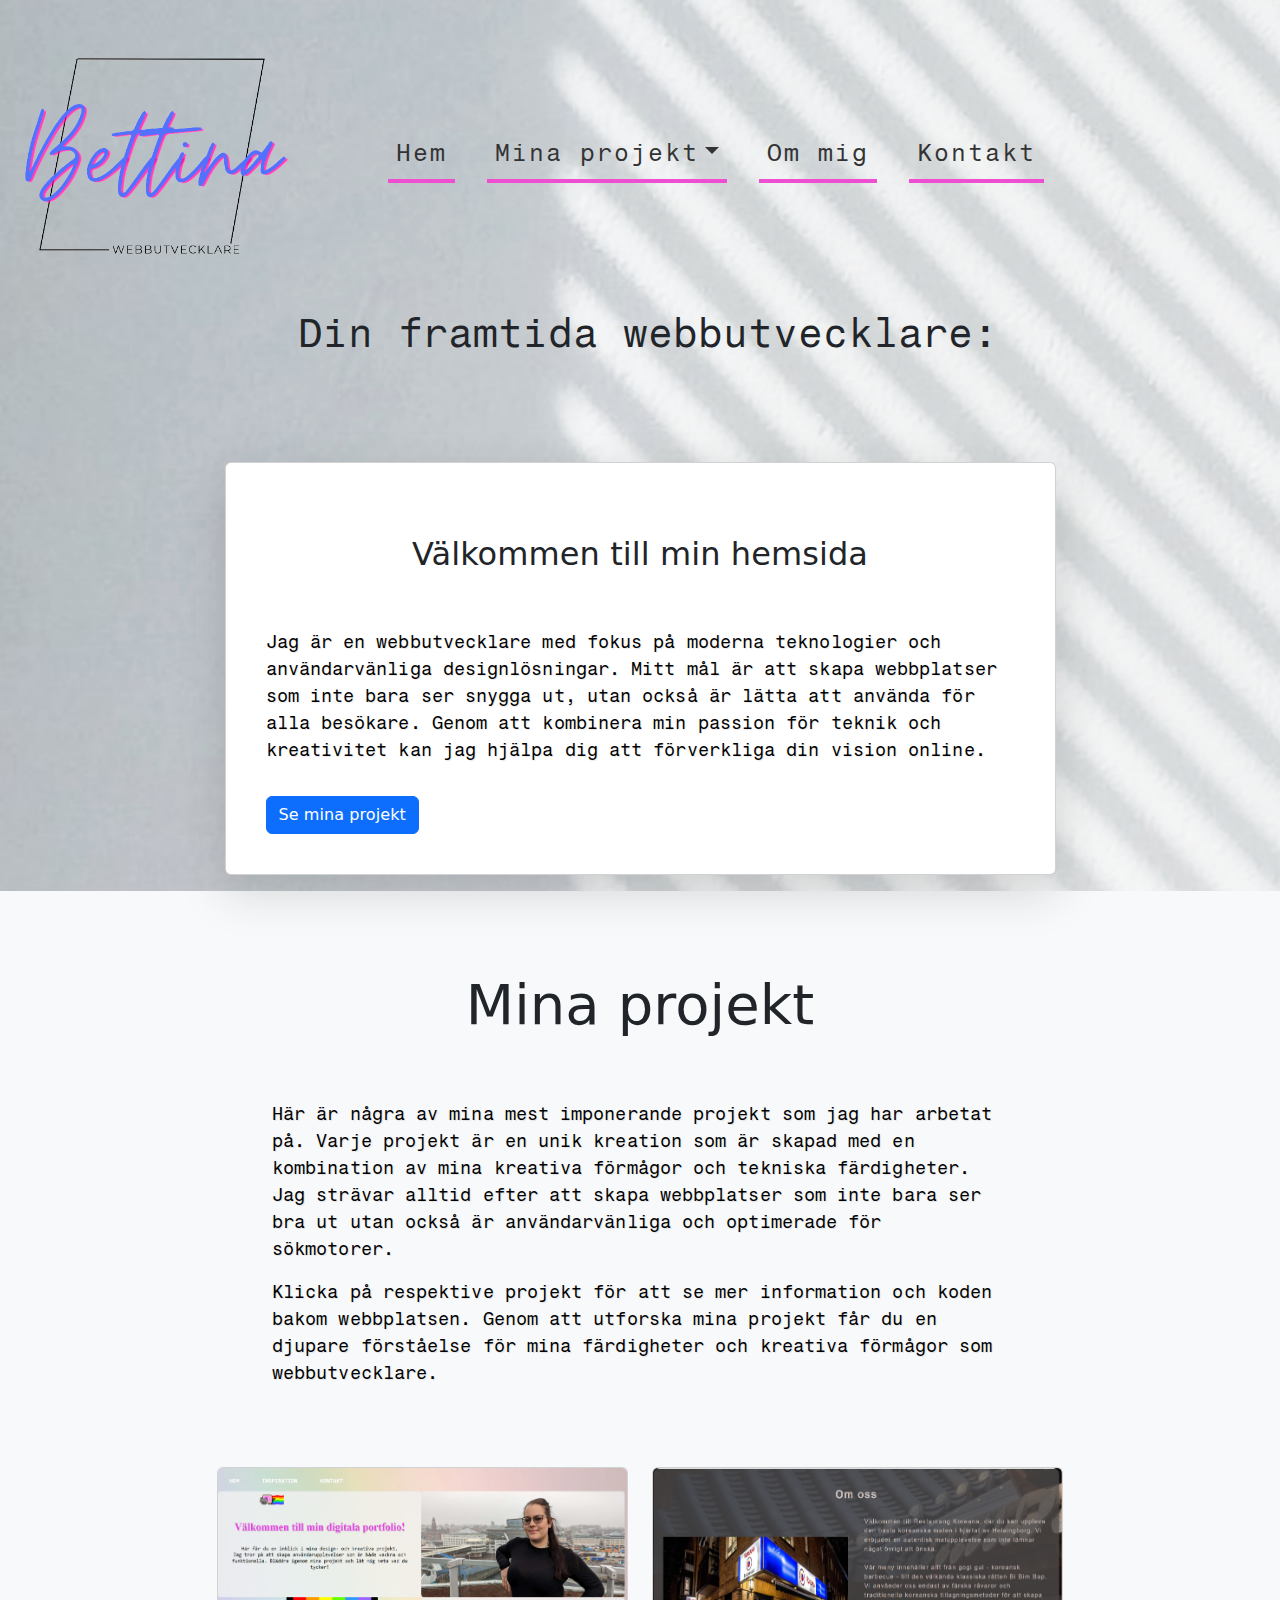
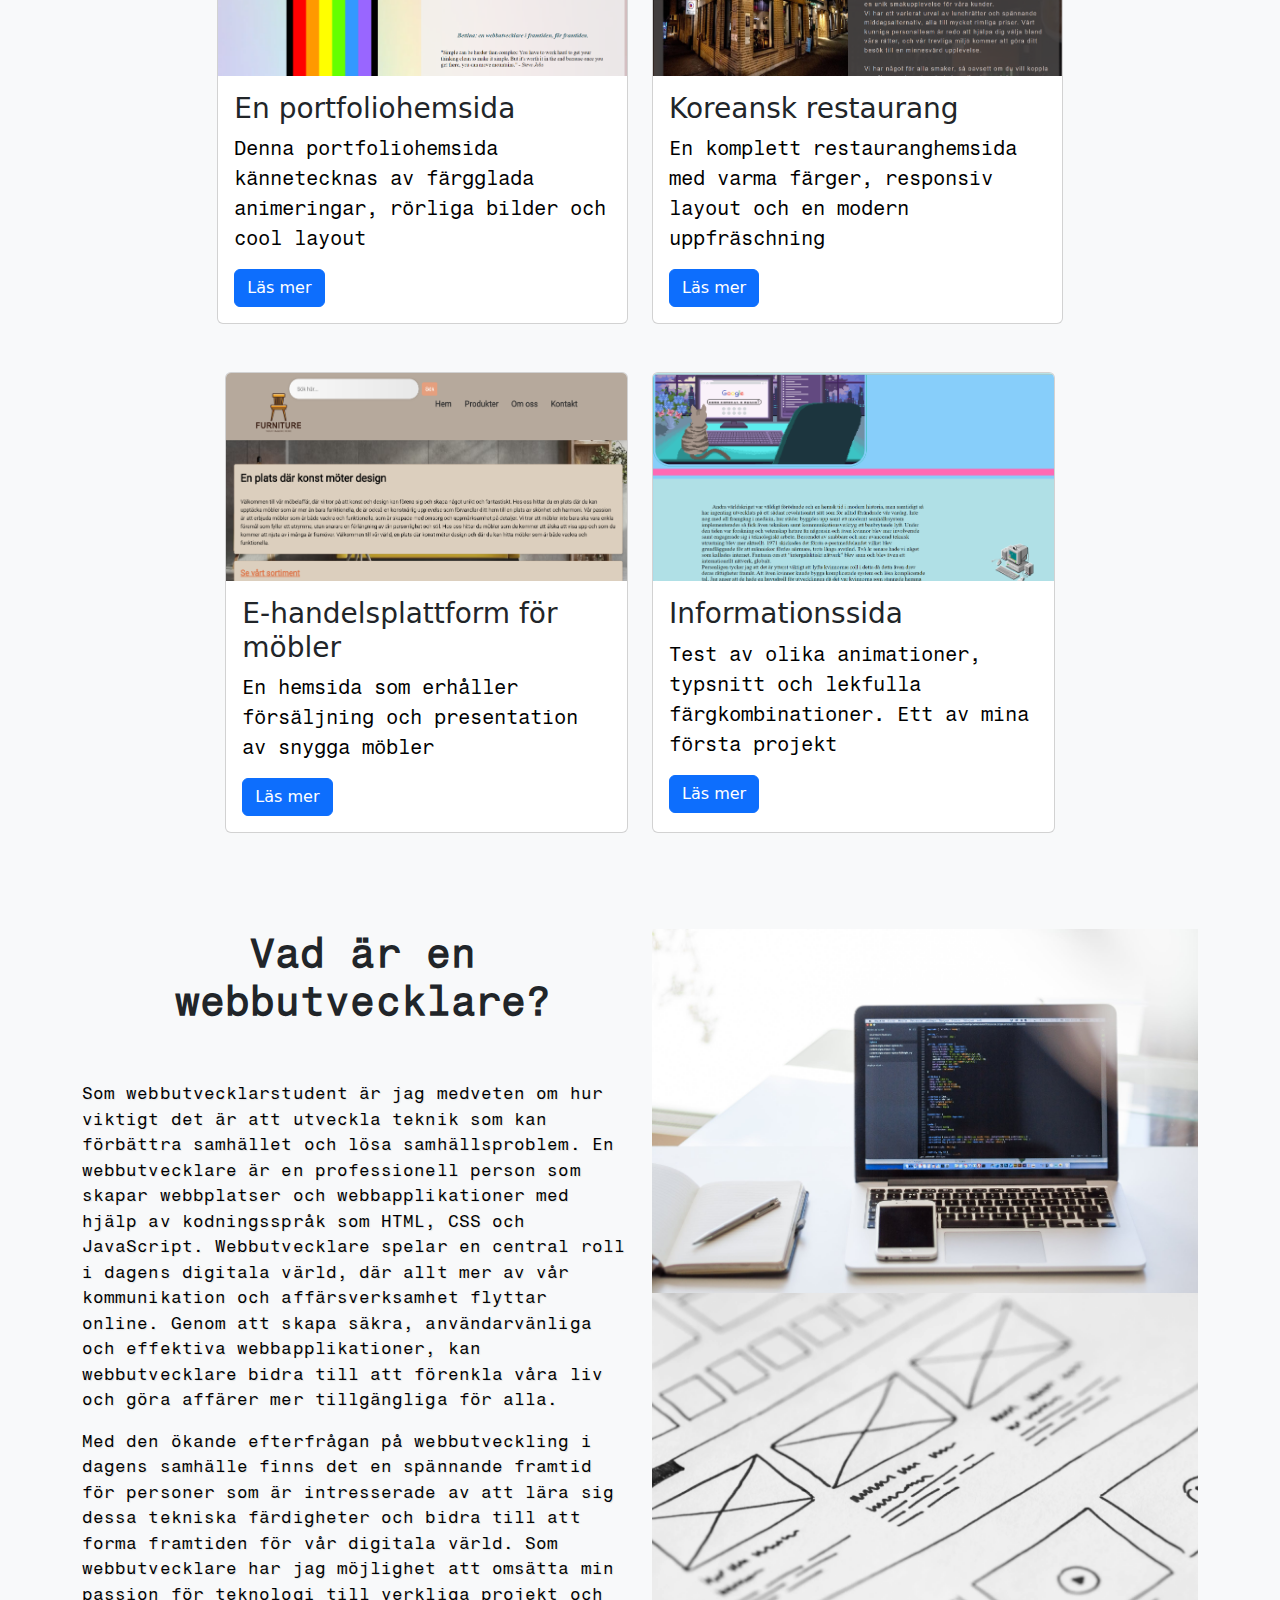
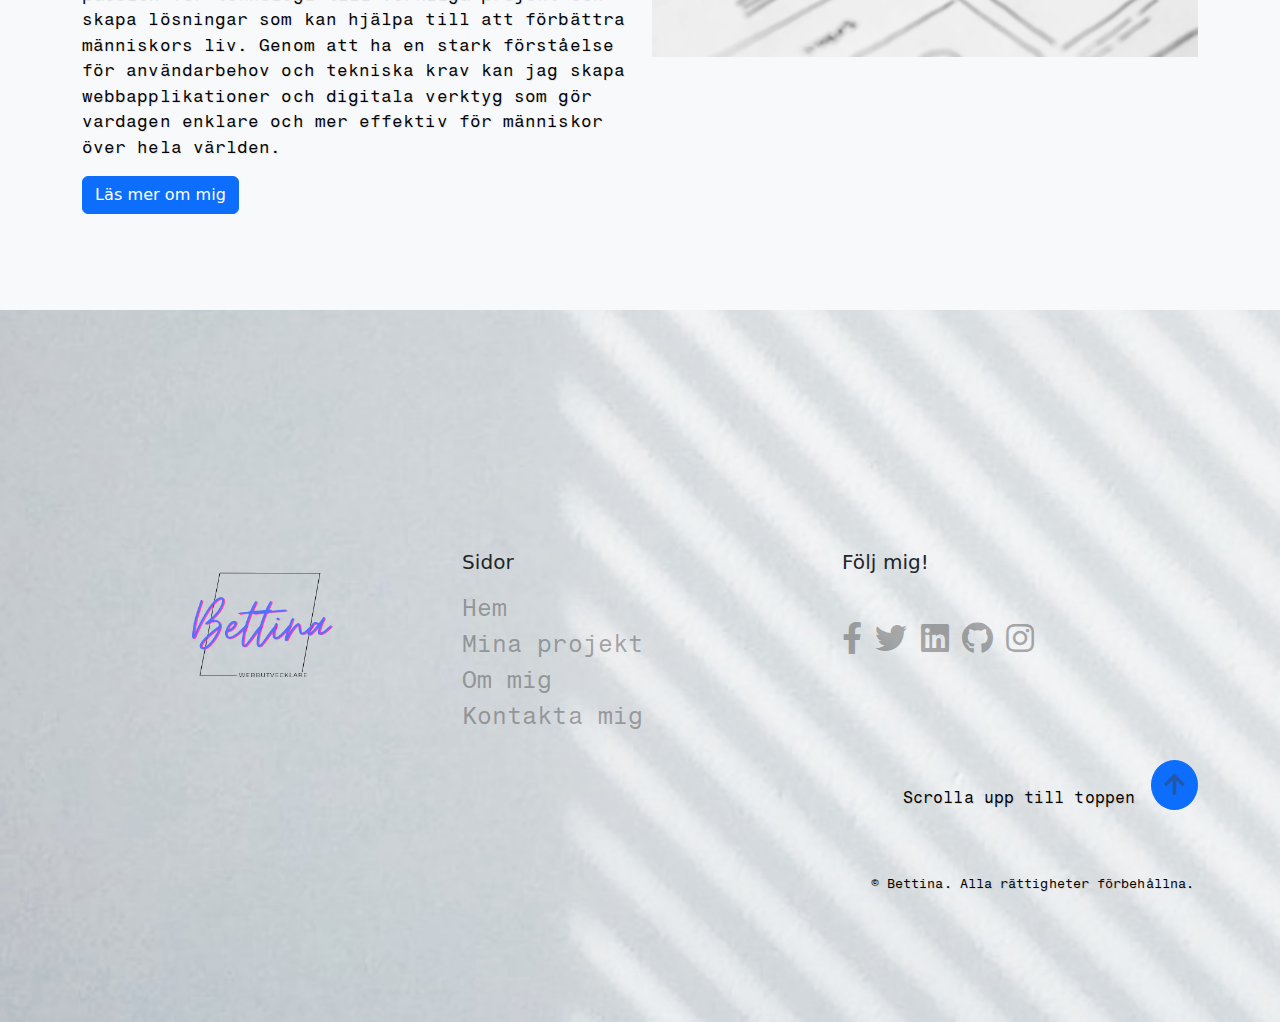
<file: index.html>
<!DOCTYPE html>
<html lang="en">
<head>
    <meta charset="UTF-8">
    <title>Bettina</title>
    <meta charset="UTF-8">
    <meta http-equiv="X-UA-Compatible" content="IE=edge">
    <meta name="viewport" content="width=device-width, initial-scale=1.0"> <!--sidans skala till enheten-->
    <meta name="description" content="Min portfoliosida som är ett skolprojekt på Grit Academy"> <!--En kort beskrivning av denna sidan som man ser när man söker på det-->
    <meta name="keywords" content="projekt, webbutveckling, design, portfolio, restaurang, hemsida"> <!--nyckelord som beskriver innehållet på sidan kommer att finnas i sökresultatet.-->
    <meta name="author" content="bettina.nu">

    <!--titel på hemsidan-->
    <title>Bettinas portfolio</title>

    <link rel="shortcut icon" href="img/seal.png" type="image/x-icon">

    <!-- Link CSS file -->
    <link rel="stylesheet" href="hemsidan.css">
    <!-- Länk till Bootstrap CSS-filen -->
    <link rel="stylesheet" href="./bootstrap-5.3.0-alpha1-dist/bootstrap-5.3.0-alpha1-dist/css/bootstrap.css">
    <link rel="stylesheet" href="https://use.fontawesome.com/releases/v5.15.4/css/all.css">
</head>
<body>


<!--navigationsmeny med bootstrapkomponent-->
<nav class="navbar navbar-expand-md navbar-light navbar-transparent"> <!--navbar som sträcker sig med genomskinglig bakgrund-->
    <div class="container-fluid"> <!--behållare som tar upp hela utrymmet, bootstrap komponent-->
        <a class="navbar-brand" href="index.html"> <!--definerar en logo som fungerar som en länk-->
            <img src="img/bettinatransp.png" alt="Logo" width="280" height="200" class="d-inline-block align-text-top"> <!--sätter bilden som ett block, horisontellt, elementet vertikalt centralt med text bredvid-->
        </a>
        <button class="navbar-toggler" type="button" data-bs-toggle="collapse" data-bs-target="#navbarNav" aria-controls="navbarNav" aria-expanded="false" aria-label="Toggle navigation"> <!--visa och dölja navmeny, responsiv, utseende när de åker upp och ner och utseende på knapp-->
            <span class="navbar-toggler-icon"></span> <!--knapp med valbar knapp, viss utseende-->
        </button>
        <div class="collapse navbar-collapse" id="navbarNav">
            <ul class="navbar-nav"> <!--skapar ul nav meny-->
                <li class="nav-item"> <!--skapar lista i navbar-->
                    <a class="nav-link" href="index.html">Hem</a>
                </li>
                <li class="nav-item dropdown"> <!--meny som rullar ner från navbar-->
                    <a class="nav-link dropdown-toggle" href="minaprojekt.html" id="navbarDropdown" role="button" data-bs-toggle="dropdown" aria-expanded="false">Mina projekt</a> <!--beteende på action-->
                    <ul class="dropdown-menu" aria-labelledby="navbarDropdown"> <!--submenyer som åker neråt från Mina projekt-->
                        <li><a class="dropdown-item" href="minaprojekt.html">Presentation av projekten</a></li>
                        <li><a class="dropdown-item" href="KoreanskResturangHemsida.html">Restauranghemsida</a></li>
                        <li><a class="dropdown-item" href="Portfolio.html">Portfoliohemsida</a></li>
                        <li><a class="dropdown-item" href="projekt4.html">Informativ hemsida</a></li>
                        <li><a class="dropdown-item" href="projekt3.html">Möbelhemsida</a></li>
                    </ul>
                </li>
                <li class="nav-item"> <!--annat list element-->
                    <a class="nav-link" href="OmMig.html">Om mig</a>
                </li>
                <li class="nav-item">
                    <a class="nav-link" href="KontakaMig.html">Kontakt</a>
                </li>
            </ul>
        </div>
    </div>
</nav>

<!-- Main content -->
<main>

    <h1>Din framtida webbutvecklare:<br><span class="animated-text">Bettina</span></h1>


    <div class="container my-8">
        <div class="row justify-content-center">
            <div class="col-md-8 col-lg-9">
                <div class="card p-4 shadow-lg rounded-lg">
                    <div class="card-body">
                        <h2 class="card-title mb-4">Välkommen till min hemsida</h2>
                        <p class="card-text">Jag är en webbutvecklare med fokus på moderna teknologier och användarvänliga designlösningar. Mitt mål är att skapa webbplatser som inte bara ser snygga ut, utan också är lätta att använda för alla besökare. Genom att kombinera min passion för teknik och kreativitet kan jag hjälpa dig att förverkliga din vision online.</p>
                        <a href="minaprojekt.html" class="btn btn-primary mt-3">Se mina projekt</a>
                    </div>
                </div>
            </div>
        </div>
    </div>



    <section id="portfolio" class="bg-light py-5"> <!--bra komponent för att visa upp olika projekt-->
        <div class="container">
            <div class="row">
                <div class="col-md-8 text-center mb-5">
                    <h2 class="display-4">Mina projekt</h2>
                    <p class="lead"> Här är några av mina mest imponerande projekt som jag har arbetat på. Varje projekt är en unik kreation som är skapad med en kombination av mina kreativa förmågor och tekniska färdigheter. Jag strävar alltid efter att skapa webbplatser som inte bara ser bra ut utan också är användarvänliga och optimerade för sökmotorer. </p>
                    <p class="lead"> Klicka på respektive projekt för att se mer information och koden bakom webbplatsen. Genom att utforska mina projekt får du en djupare förståelse för mina färdigheter och kreativa förmågor som webbutvecklare. </p>
                </div>
            </div>
        </div>
        <section>
            <div class="row">
                <div class="col-md-4 mb-5">
                    <div class="card h-100">
                        <img src="img/portfoliobild.png" class="card-img-top" alt="Project 1">
                        <div class="card-body">
                            <h3 class="card-title">En portfoliohemsida</h3>
                            <p class="card-text">Denna portfoliohemsida kännetecknas av färgglada animeringar, rörliga bilder och cool layout </p>
                            <a href="Portfolio.html" class="btn btn-primary">Läs mer</a>
                        </div>
                    </div>
                </div>
                <div class="col-md-4 mb-5">
                    <div class="card h-100">
                        <img src="img/koreana1.png" class="card-img-top" alt="Project 2">
                        <div class="card-body">
                            <h3 class="card-title">Koreansk restaurang</h3>
                            <p class="card-text">En komplett restauranghemsida med varma färger, responsiv layout och en modern uppfräschning </p>
                            <a href="KoreanskResturangHemsida.html" class="btn btn-primary">Läs mer</a>
                        </div>
                    </div>
                </div>
                <div class="row">
                    <div class="col-md-4 mb-5">
                        <div class="card h-100">
                            <img src="img/furniture.png" class="card-img-top" alt="Project 1">
                            <div class="card-body">
                                <h3 class="card-title">E-handelsplattform för möbler</h3>
                                <p class="card-text">En hemsida som erhåller försäljning och presentation av snygga möbler </p>
                                <a href="projekt3.html" class="btn btn-primary">Läs mer</a>
                            </div>
                        </div>
                    </div>
                    <div class="col-md-4 mb-5">
                        <div class="card h-100">
                            <img src="img/internet.png" class="card-img-top" alt="Project 2">
                            <div class="card-body">
                                <h3 class="card-title">Informationssida</h3>
                                <p class="card-text">Test av olika animationer, typsnitt och lekfulla färgkombinationer. Ett av mina första projekt </p>
                                <a href="projekt4.html" class="btn btn-primary">Läs mer</a>
                            </div>
                        </div>
                    </div>
                </div>
            </div>
        </section>


        <section class="container my-5">
            <div class="row">
                <div class="col-md-6">
                    <h1 class="fw-bold">Vad är en <span>webbutvecklare?</span>
                    </h1>
                    <p class="lead"> Som <span>webbutvecklarstudent</span> är jag medveten om hur viktigt det är att utveckla teknik som kan förbättra samhället och lösa samhällsproblem. En webbutvecklare är en professionell person som skapar webbplatser och webbapplikationer med hjälp av kodningsspråk som HTML, CSS och JavaScript. Webbutvecklare spelar en central roll i dagens digitala värld, där allt mer av vår kommunikation och affärsverksamhet flyttar online. Genom att skapa säkra, användarvänliga och effektiva webbapplikationer, kan webbutvecklare bidra till att förenkla våra liv och göra affärer mer tillgängliga för alla. </p>
                    <p class="lead"> Med den ökande efterfrågan på webbutveckling i dagens samhälle finns det en spännande framtid för personer som är intresserade av att lära sig dessa tekniska färdigheter och bidra till att forma framtiden för vår digitala värld. Som webbutvecklare har jag möjlighet att omsätta min passion för teknologi till verkliga projekt och skapa lösningar som kan hjälpa till att förbättra människors liv. Genom att ha en stark förståelse för användarbehov och tekniska krav kan jag skapa webbapplikationer och digitala verktyg som gör vardagen enklare och mer effektiv för människor över hela världen. </p>
                    <a href="OmMig.html" class="btn btn-primary">Läs mer om mig</a>
                </div>
                <div class="col-md-6">
                    <img src="img/program.jpeg" class="img-fluid" alt="bild på en dator med kod">
                    <img src="img/plan.webp" class="img-fluid" alt="uxdesign planering">
                </div>
            </div>
        </section>
    </section>

    <!--footer-->
    <footer class="jumbotron"> <!--bootstrap komponent för presenterande innehåll-->
        <div class="container py-5"> <!--grupperar innehållet med en snygg layout och padding, bootstrap-->
            <div class="row"> <!--ordnas i rad-->
                <div class="col-md-4 text-center"> <!--4 kolumner av 12, mediumstor skärm, texten centrerad i elementet-->
                    <img src="img/bettinatransp.png" alt="Logo" width="150" height="150"> <!--logobild-->
                </div>
                <div class="col-md-4">
                    <h5 class="mb-3">Sidor</h5> <!--kategorisering av länkar-->
                    <ul class="list-unstyled">
                        <li><a href="index.html" class="text-light">Hem</a></li> <!--bootstrap klass ändrar textfärg till vitt (text light)-->
                        <li><a href="minaprojekt.html" class="text-light">Mina projekt</a></li>
                        <li><a href="OmMig.html" class="text-light">Om mig</a></li>
                        <li><a href="KontakaMig.html" class="text-light">Kontakta mig</a></li>
                    </ul>
                </div>
                <div class="col-md-4"> <!--definerar kolumnbredd i gridlayout element, blir en tredjedel av skärmen 12/4= 3 -->
                    <h5 class="mb-3">Följ mig!</h5>
                    <ul class="list-inline">
                        <li class="list-inline-item"><a href="https://www.facebook.com/bbettinatoth" class="text-light"><i
                                class="fab fa-facebook-f fa-lg"></i></a></li>
                        <li class="list-inline-item"><a href="www.twitter.com/elonmusk" class="text-light"><i class="fab fa-twitter fa-lg"></i></a></li>
                                            <li class="list-inline-item"><a href="https://www.linkedin.com/in/bettinatothh/"
                                                                            class="text-light"><i
                                                    class="fab fa-linkedin fa-lg"></i></a></li>
                                            <li class="list-inline-item"><a href="https://github.com/Betttina"
                                                                            class="text-light"><i
                                                    class="fab fa-github fa-lg"></i></a></li>
                                            <li class="list-inline-item"><a href="https://www.instagram.com/bettobox/"
                                                                            class="text-light"><i
                                                    class="fab fa-instagram fa-lg"></i></a></li>
                                            <li class="list-inline-item"></li>
                                        </ul>
                                        <div class="d-flex align-items-end justify-content-end"> <!--flexlayout, placeras i slutet på elementet-->
                                            <p class="me-3 mb-0">Scrolla upp till toppen</p> <!--grid layout med margin-->
                                            <a href="#" class="btn btn-primary rounded-circle"><i class="fas fa-arrow-up"></i></a> <!--rullar upp till toppen med hjälp av javascript-->
                                        </div>
                                        <div class="d-flex align-items-end justify-content-end">
                                            <p class="me-1 mb-0 small">&copy; Bettina. Alla rättigheter förbehållna.</p>
                                        </div>
                                    </div>
                                </div>
                            </div>
                        </footer>


</main>


</body>
</html>


<!-- Länk till Bootstrap JavaScript-filen-->
<script src="./bootstrap-5.3.0-alpha1-dist/bootstrap-5.3.0-alpha1-dist/js/bootstrap.js"></script>
<script src="portfolio.js"></script>
<!--länk till quiery js-->
<script src="https://code.jquery.com/jquery-3.2.1.slim.min.js"
        integrity="sha384-KJ3o2DKtIkvYIK3UENzmM7KCkRr/rE9/Qpg6aAZGJwFDMVNA/GpGFF93hXpG5KkN"
        crossorigin="anonymous"></script>
<script src="https://unpkg.com/bootstrap@5.1.3/dist/js/bootstrap.min.js"></script>
</file>
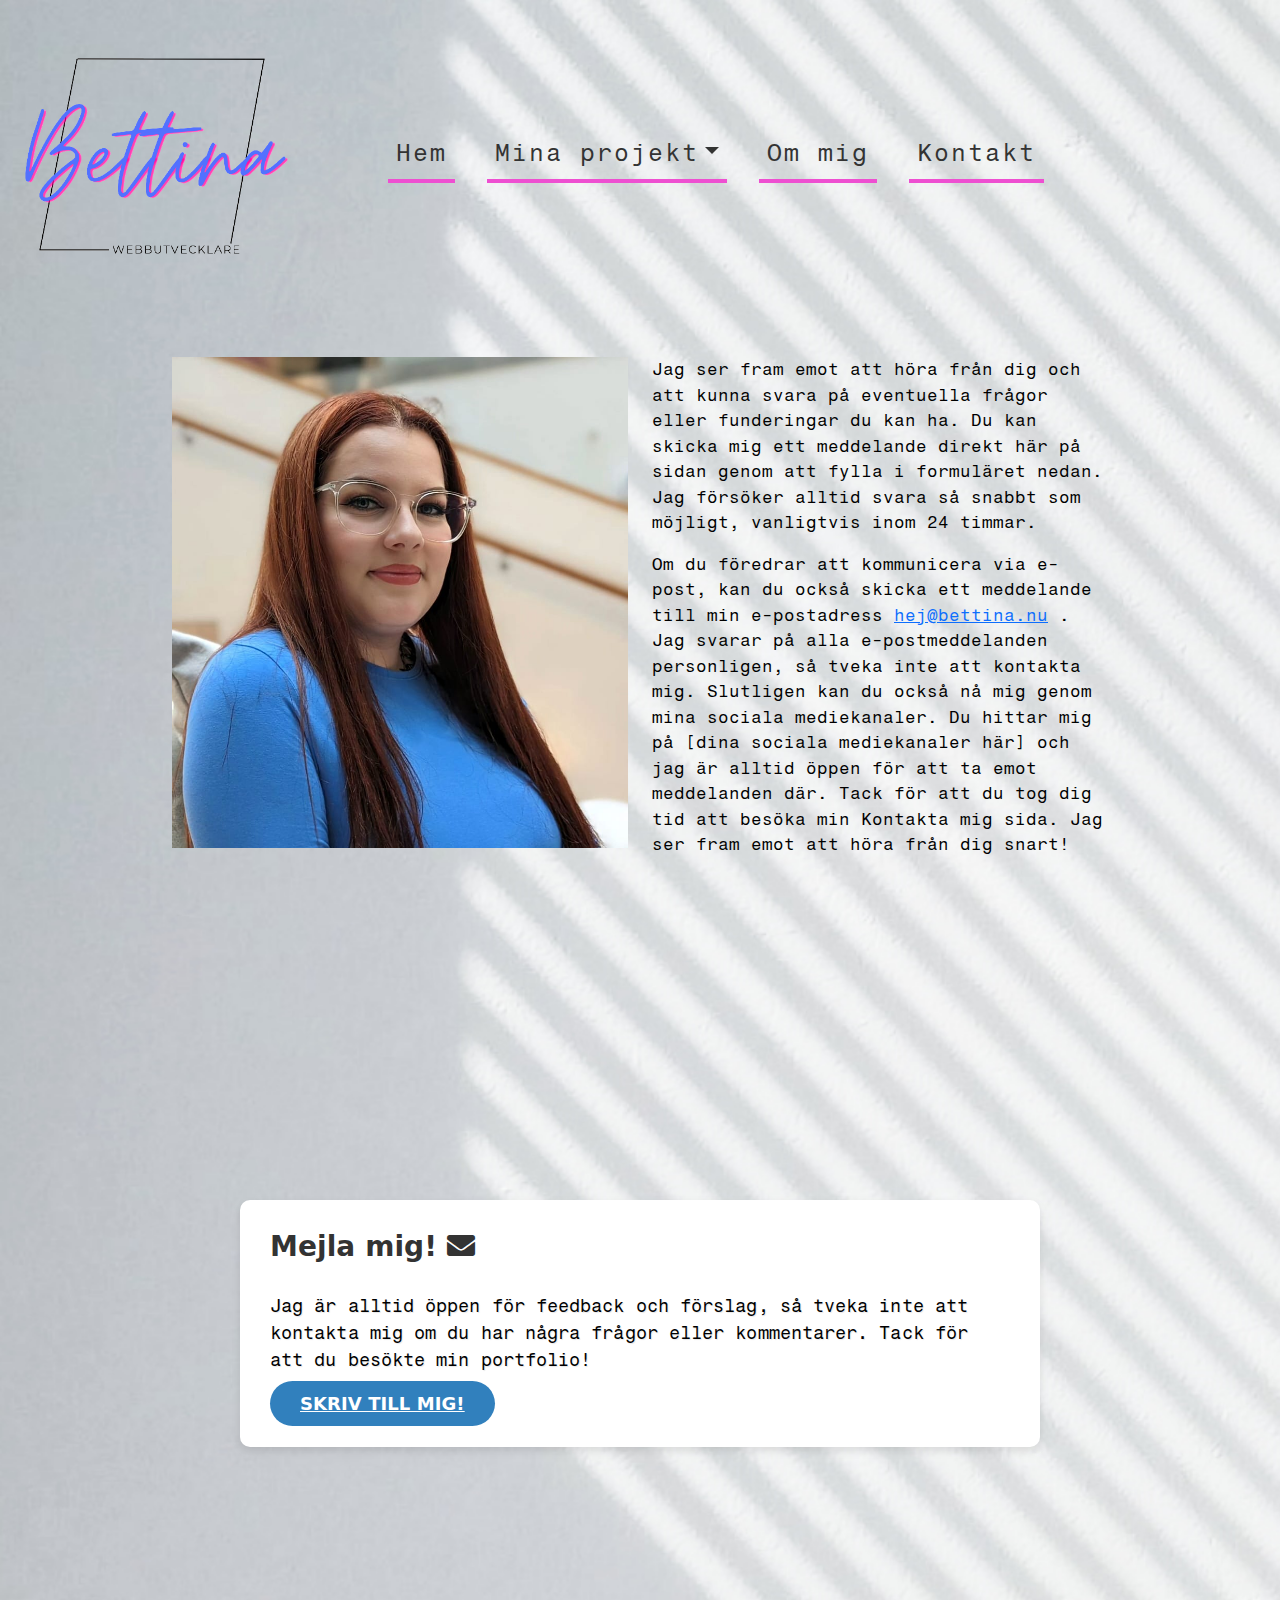
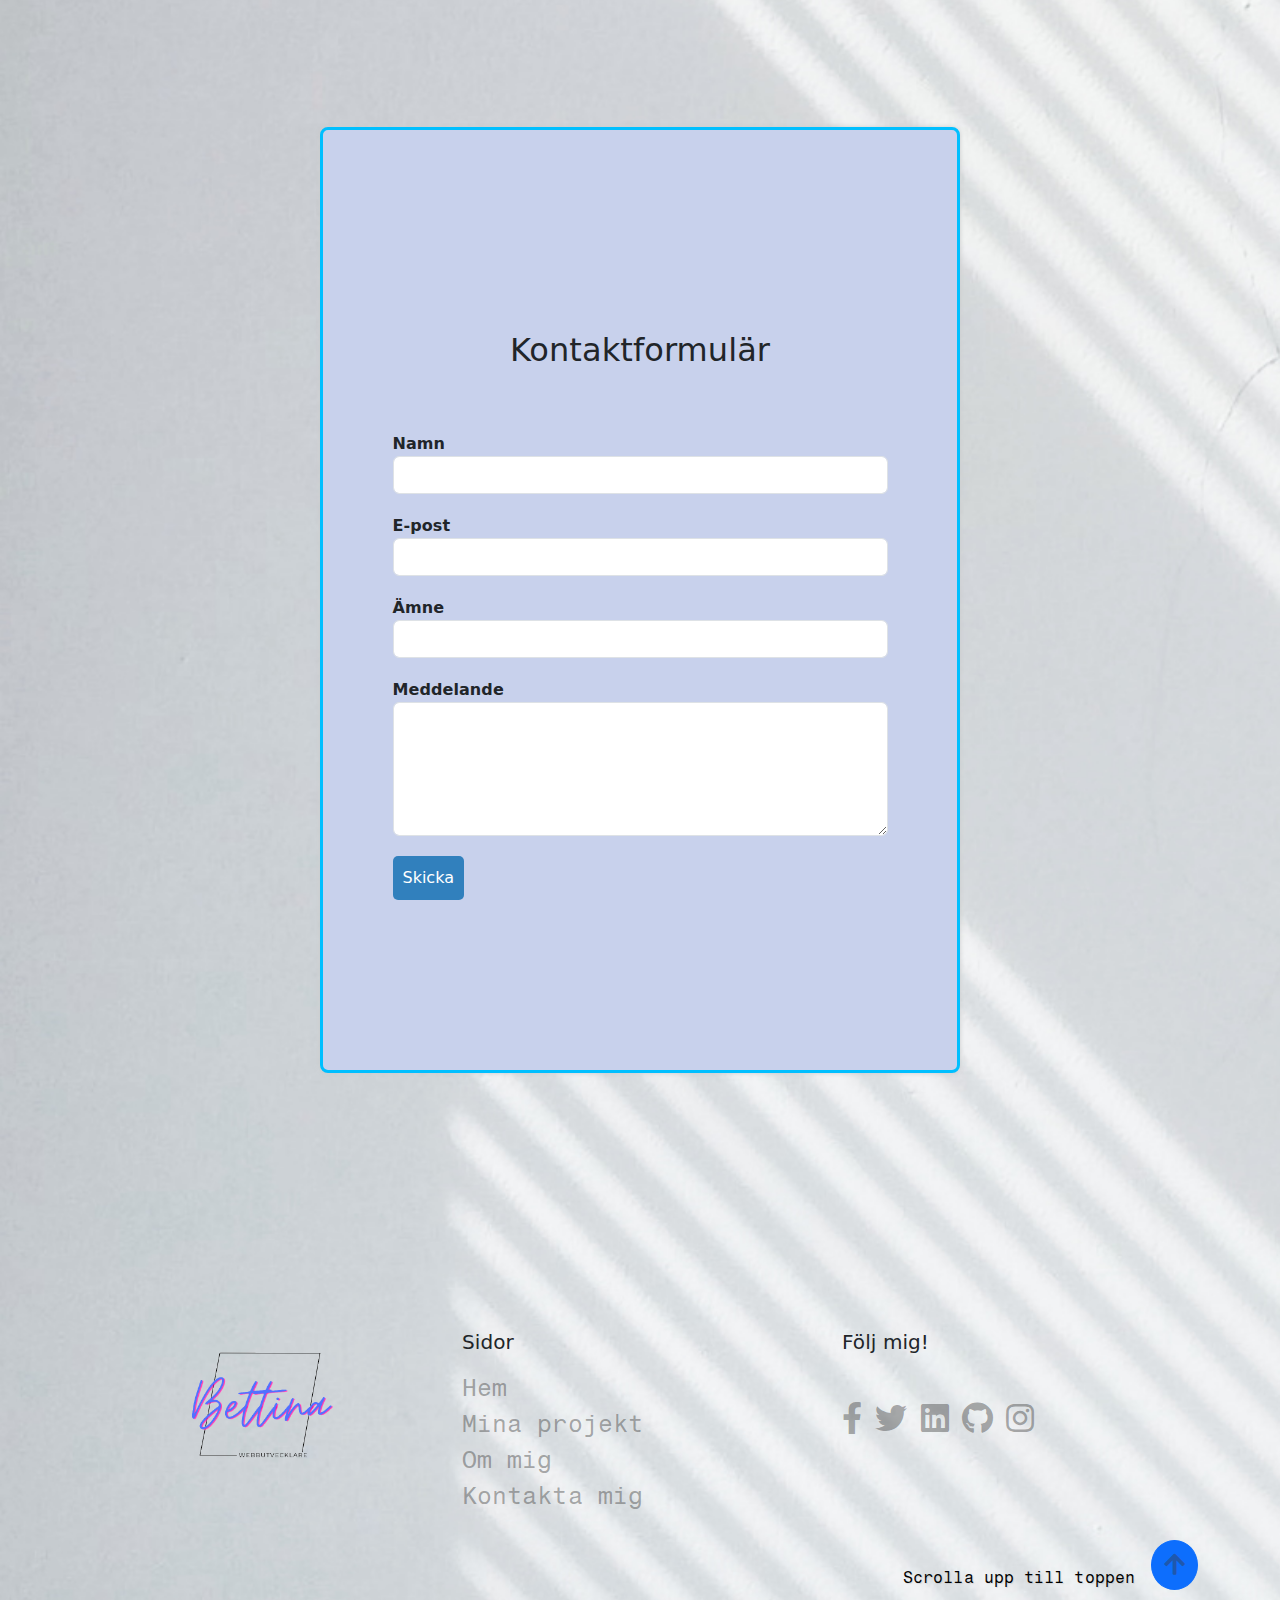
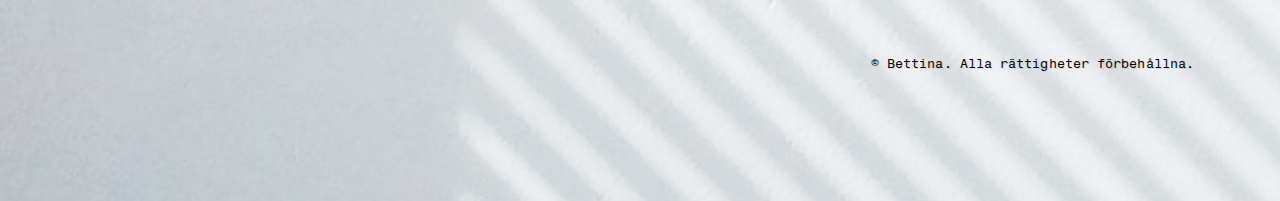
<file: KontakaMig.html>
<!DOCTYPE html>
<html lang="en">
<head>
    <meta charset="UTF-8">
    <title>Kontakta mig</title>
    <meta charset="UTF-8">
    <meta http-equiv="X-UA-Compatible" content="IE=edge">
    <meta name="viewport" content="width=device-width, initial-scale=1.0">
    <!-- App title -->
    <title>Bettina</title>
    <!-- Link CSS file -->
    <link rel="stylesheet" href="hemsidan.css">
    <!-- Länk till Bootstrap CSS-filen -->
    <link rel="stylesheet" href="./bootstrap-5.3.0-alpha1-dist/bootstrap-5.3.0-alpha1-dist/css/bootstrap.css">
    <link rel="stylesheet" href="https://use.fontawesome.com/releases/v5.15.4/css/all.css">
    <link rel="stylesheet" href="https://cdnjs.cloudflare.com/ajax/libs/bootstrap/5.1.3/css/bootstrap.min.css" integrity="sha512-9P+XrQ3kq3rKzxE+kAcx6U5h1KuJ7Y0+TwMhfO7gXyK67hNHysfJGwC+ayxjrASAmT+TSfI83YK22G8v1/Xa1w==" crossorigin="anonymous" referrerpolicy="no-referrer" />

    <!--
        <link rel="stylesheet" href="https://cdnjs.cloudflare.com/ajax/libs/font-awesome/5.15.3/css/all.min.css" integrity="sha512-Ld1R0loCxIoCwQePl72Z8+FHc12R1O/kOyX9ZZpw/TddsbND3qDd5sq5x5ou5Z5tiQuVdLPCt+MQ7PgrH+bpw==" crossorigin="anonymous" referrerpolicy="no-referrer" />
    -->
    <script src="portfolio.js"></script>

</head>
<body>
<!--navigationsmeny med bootstrapkomponent-->
<nav class="navbar navbar-expand-md navbar-light navbar-transparent"> <!--navbar som sträcker sig med genomskinglig bakgrund-->
    <div class="container-fluid"> <!--behållare som tar upp hela utrymmet, bootstrap komponent-->
        <a class="navbar-brand" href="index.html"> <!--definerar en logo som fungerar som en länk-->
            <img src="img/bettinatransp.png" alt="Logo" width="280" height="200" class="d-inline-block align-text-top"> <!--sätter bilden som ett block, horisontellt, elementet vertikalt centralt med text bredvid-->
        </a>
        <button class="navbar-toggler" type="button" data-bs-toggle="collapse" data-bs-target="#navbarNav" aria-controls="navbarNav" aria-expanded="false" aria-label="Toggle navigation"> <!--visa och dölja navmeny, responsiv, utseende när de åker upp och ner och utseende på knapp-->
            <span class="navbar-toggler-icon"></span> <!--knapp med valbar knapp, viss utseende-->
        </button>
        <div class="collapse navbar-collapse" id="navbarNav">
            <ul class="navbar-nav"> <!--skapar ul nav meny-->
                <li class="nav-item"> <!--skapar lista i navbar-->
                    <a class="nav-link" href="index.html">Hem</a>
                </li>
                <li class="nav-item dropdown"> <!--meny som rullar ner från navbar-->
                    <a class="nav-link dropdown-toggle" href="minaprojekt.html" id="navbarDropdown" role="button" data-bs-toggle="dropdown" aria-expanded="false">Mina projekt</a> <!--beteende på action-->
                    <ul class="dropdown-menu" aria-labelledby="navbarDropdown"> <!--submenyer som åker neråt från Mina projekt-->
                        <li><a class="dropdown-item" href="minaprojekt.html">Presentation av projekten</a></li>
                        <li><a class="dropdown-item" href="KoreanskResturangHemsida.html">Restauranghemsida</a></li>
                        <li><a class="dropdown-item" href="Portfolio.html">Portfoliohemsida</a></li>
                        <li><a class="dropdown-item" href="projekt4.html">Informativ hemsida</a></li>
                        <li><a class="dropdown-item" href="projekt3.html">Möbelhemsida</a></li>
                    </ul>
                </li>
                <li class="nav-item"> <!--annat list element-->
                    <a class="nav-link" href="OmMig.html">Om mig</a>
                </li>
                <li class="nav-item">
                    <a class="nav-link" href="KontakaMig.html">Kontakt</a>
                </li>
            </ul>
        </div>
    </div>
</nav>

<main>
<div class="b-example-divider mt-5"></div>
<!--osynlig divider från bootstrap, margin top 5 units, för att ge utrymme mellan element-->


<!--bootstrap komponent för kontakta mig info ruta med bild-->
<div class="container-fluid">
    <div class="row">
        <div class="col-md-8 col-lg-9 d-flex align-items-stretch"> <!--kolumn i flexbox, fyller ut höjden på elementet-->
            <div class="row"> <!-- grupperar innehåll i kolumner -->
                <div class="col-md-6"> <!--kolumn med width på 6 av 12 kolumner som tar upp halva skärmen i responsiv grid layout i rad*/-->
                    <picture><img src="img/selfie2.jpg" alt="selfie"></picture>
                </div>
                <div class="col-md-6"><p>Jag ser fram emot att höra från dig och att kunna svara på eventuella
                        frågor eller funderingar du kan ha.

                        Du kan skicka mig ett meddelande direkt här på sidan genom att
                        fylla i formuläret nedan. Jag försöker alltid svara så snabbt som möjligt,
                        vanligtvis inom 24 timmar. </p>
                    <p>
                        Om du föredrar att kommunicera via e-post, kan du också skicka ett
                        meddelande till min e-postadress <a href="mailto:hej@bettina.nu">hej@bettina.nu</a>
                        .
                        Jag svarar på alla e-postmeddelanden personligen, så tveka inte att kontakta mig.

                        Slutligen kan du också nå mig genom mina sociala mediekanaler.
                        Du hittar mig på [dina sociala mediekanaler här] och jag är alltid
                        öppen för att ta emot meddelanden där.

                        Tack för att du tog dig tid att besöka min Kontakta mig sida.
                        Jag ser fram emot att höra från dig snart!</p>
                    <div class="contact-container">
                        <div class="col-lg-6 col-md-12 mb-4 mb-md-0 d-flex justify-content-center">
                            <div class="col-md-4 col-lg-3">

                            </div>
                        </div>
                    </div>
                </div>

            </div>
        </div>

    </div>
</div>


<!--kontakta mig element-->
<div class="container">
    <div class="d-flex justify-content-center align-items-center vh-100"> <!--centrerar koden horisontellt+vertikalt i mitten på min hemsida-->
        <div class="contact-card">
            <div class="contact-card-body">
                <h5 class="contact-card-title">Mejla mig! <i class="fas fa-envelope"></i></h5>
                <p class="contact-card-text">
                    <a href="mailto:hej@bettina.nu" target="_blank" rel="noopener noreferrer"></a>
                </p>
                <p>
                    Jag är alltid öppen för feedback och förslag, så tveka inte att kontakta mig om du har några
                    frågor eller kommentarer. Tack för att du besökte min portfolio!
                </p>
                <a href="#kontaktformulär" class="contact-btn btn-primary">Skriv till mig!</a> <!--a href för att ta mig till formuläret-->
            </div>
        </div>
    </div>
</div>


<!--kontaktformulär-->

<div class="form-group" id="kontaktformulär">
<div class="container">
    <div class="d-flex justify-content-center align-items-center vh-100">
        <form>
            <div class="box-for-form">
                <div class="row form justify-content-center">
                    <div class="col-md-12">
                        <div class="d-flex justify-content-center align-items-center">
                            <div class="col-md-10">
                                <div class="contact-form">
                                    <div class="form-group">
                                        <h2>Kontaktformulär</h2>
                                        <label for="name">Namn</label>
                                        <input type="text" class="form-control" id="name">
                                    </div>
                                    <div class="form-group">
                                        <label for="email">E-post</label>
                                        <input type="email" class="form-control" id="email">
                                    </div>
                                    <div class="form-group">
                                        <label for="subject">Ämne</label>
                                        <input type="text" class="form-control" id="subject">
                                    </div>
                                    <div class="form-group">
                                        <label for="message">Meddelande</label>
                                        <textarea class="form-control" id="message" rows="5"></textarea>
                                    </div>
                                    <button type="submit" class="btn btn-primary">Skicka</button>
                                    <div id="confirmation-message" style="display: none;">
                                        Tack för ditt meddelande!
                                    </div>

                                </div>
                            </div>
                        </div>
                    </div>
                </div>
            </div>
        </form>
    </div>
</div>
</div>

<!--footer-->
<footer class="jumbotron">
    <div class="container py-5">
        <div class="row">
            <div class="col-md-4 text-center">
                <img src="img/bettinatransp.png" alt="Logo" width="150" height="150">
            </div>
            <div class="col-md-4">
                <h5 class="mb-3">Sidor</h5>
                <ul class="list-unstyled">
                    <li><a href="index.html" class="text-light">Hem</a></li>
                    <li><a href="minaprojekt.html" class="text-light">Mina projekt</a></li>
                    <li><a href="OmMig.html" class="text-light">Om mig</a></li>
                    <li><a href="KontakaMig.html" class="text-light">Kontakta mig</a></li>
                </ul>

            </div>


            <div class="col-md-4">
                <h5 class="mb-3">Följ mig!</h5>
                <ul class="list-inline">
                    <li class="list-inline-item"><a href="https://www.facebook.com/bbettinatoth"
                                                    class="text-light"><i
                            class="fab fa-facebook-f fa-lg"></i></a></li>
                    <li class="list-inline-item"><a href="" class="text-light"><i
                            class="fab fa-twitter fa-lg"></i></a></li>
                    <li class="list-inline-item"><a href="https://www.linkedin.com/in/bettinatothh/"
                                                    class="text-light"><i
                            class="fab fa-linkedin fa-lg"></i></a></li>
                    <li class="list-inline-item"><a href="https://github.com/Betttina"
                                                    class="text-light"><i
                            class="fab fa-github fa-lg"></i></a></li>
                    <li class="list-inline-item"><a href="https://www.instagram.com/bettobox/"
                                                    class="text-light"><i
                            class="fab fa-instagram fa-lg"></i></a></li>
                    <li class="list-inline-item"></li>


                </ul>
                <div class="d-flex align-items-end justify-content-end">
                    <p class="me-3 mb-0">Scrolla upp till toppen</p>
                    <a href="#" class="btn btn-primary rounded-circle"><i
                            class="fas fa-arrow-up"></i></a>
                </div>
                <div class="d-flex align-items-end justify-content-end">
                    <p class="me-1 mb-0 small">&copy; Bettina. Alla rättigheter förbehållna.</p>
                </div>

            </div>

        </div>

    </div>

</footer>




</main>





</body>
</html>
<!-- Länk till Bootstrap JavaScript-filen-->
<script src="./bootstrap-5.3.0-alpha1-dist/bootstrap-5.3.0-alpha1-dist/js/bootstrap.js"></script>
<script src="portfolio.js"></script>
<!--länk till quiery js-->
<script src="https://code.jquery.com/jquery-3.2.1.slim.min.js"
        integrity="sha384-KJ3o2DKtIkvYIK3UENzmM7KCkRr/rE9/Qpg6aAZGJwFDMVNA/GpGFF93hXpG5KkN"
        crossorigin="anonymous"></script>
<script src="https://unpkg.com/bootstrap@5.1.3/dist/js/bootstrap.min.js"></script>

<script src="https://cdnjs.cloudflare.com/ajax/libs/bootstrap/5.1.3/js/bootstrap.bundle.min.js" integrity="sha512-ezBZMPhoA0T8Z+MF9OITNtO1cBtv/QF8+QWzLsOZ58Pc4a3q8m1cvRpXmX0RlJlrDfAgGzxDkLx0xRn23ZdYbA==" crossorigin="anonymous" referrerpolicy="no-referrer"></script>
</file>
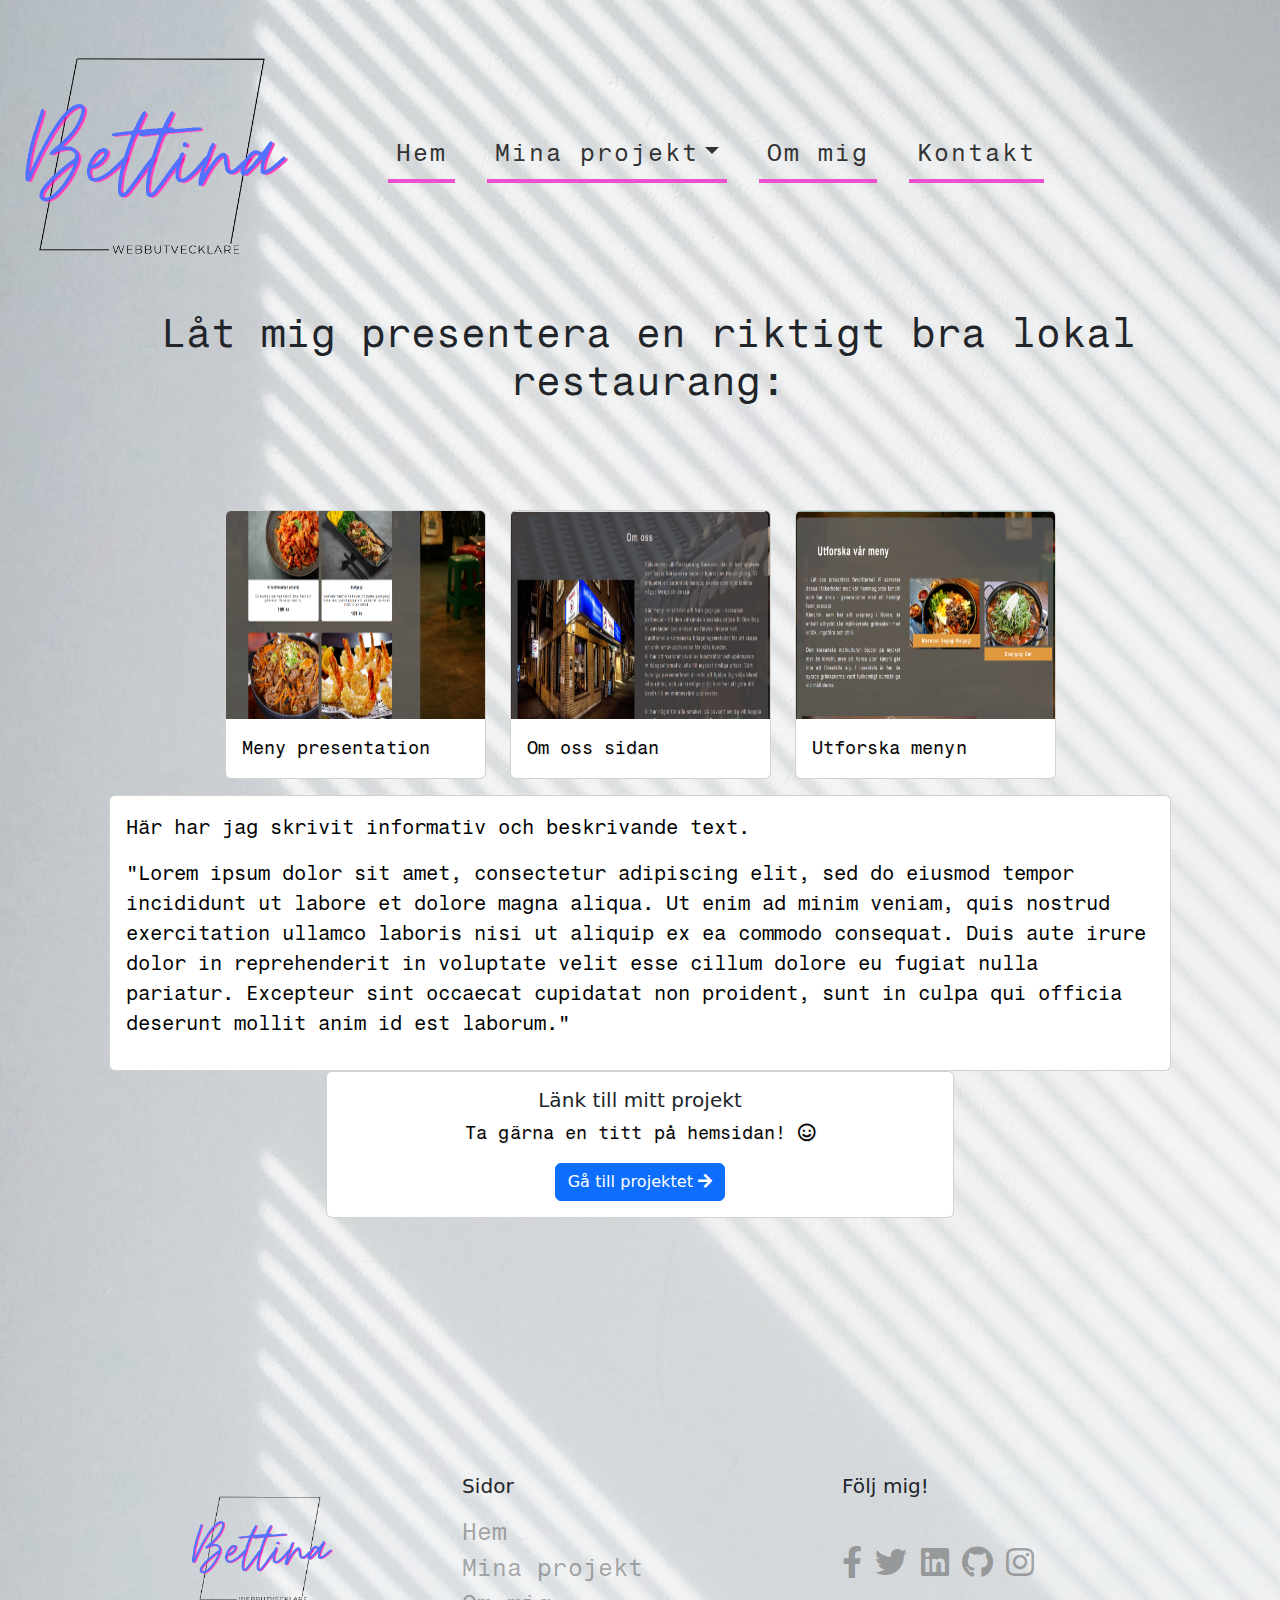
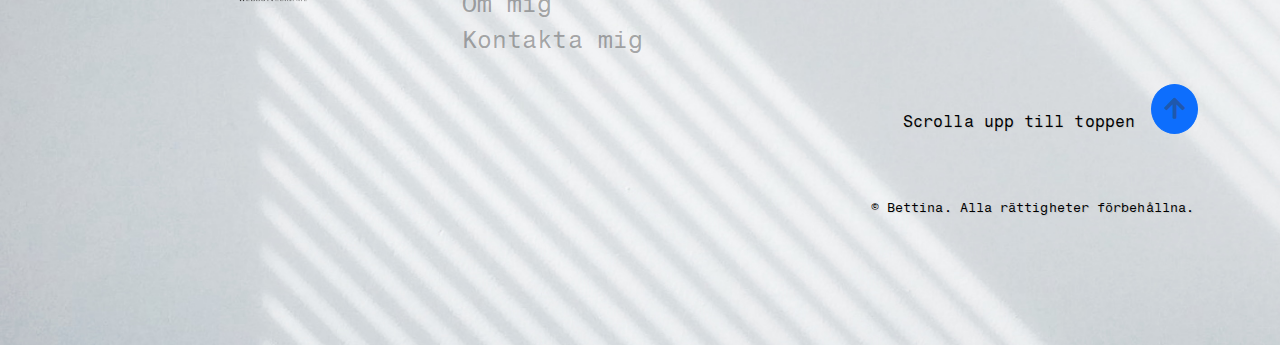
<file: KoreanskResturangHemsida.html>
<!DOCTYPE html>
<html lang="en">
<head>
    <meta charset="UTF-8">
    <title>Restauranghemsida för Koreana</title>
    <meta charset="UTF-8">
    <meta http-equiv="X-UA-Compatible" content="IE=edge">
    <meta name="viewport" content="width=device-width, initial-scale=1.0">
    <meta name="description" content="en hemsida till en koreansk restaurang, skolprojekt">
    <meta name="keywords" content="koreansk, restaurang, hemsida">
    <meta name="author" content="bettina.nu">

    <!-- titel på denna sidan -->
    <title>Koreana - Restaurang hemsida</title>



    <!--länk till favikon-->
    <link rel="shortcut icon" href="img/seal.png" type="image/x-icon">

    <!-- länkad cssfil -->
    <link rel="stylesheet" href="hemsidan.css">
    <!-- länkad bootstrap css fil -->
    <link rel="stylesheet" href="./bootstrap-5.3.0-alpha1-dist/bootstrap-5.3.0-alpha1-dist/css/bootstrap.css">

    <!--länkad bootstrap js fil-->
    <link rel="stylesheet" href="./bootstrap-5.3.0-alpha1-dist/bootstrap-5.3.0-alpha1-dist/js/bootstrap.bundle.min.js">
    <!--länk till fontawesomeikoner-->
    <link rel="stylesheet" href="https://use.fontawesome.com/releases/v5.15.4/css/all.css">
    <link rel="stylesheet" href="https://use.fontawesome.com/releases/v5.15.4/css/all.css">

</head>
<body>
<!--navigationsmeny med bootstrapkomponent-->
<nav class="navbar navbar-expand-md navbar-light navbar-transparent">
    <div class="container-fluid">
        <a class="navbar-brand" href="index.html">
            <img src="img/bettinatransp.png" alt="Logo" width="280" height="200" class="d-inline-block align-text-top">
        </a>
        <button class="navbar-toggler" type="button" data-bs-toggle="collapse" data-bs-target="#navbarNav" aria-controls="navbarNav" aria-expanded="false" aria-label="Toggle navigation">
            <span class="navbar-toggler-icon"></span>
        </button>
        <div class="collapse navbar-collapse" id="navbarNav">
            <ul class="navbar-nav">
                <li class="nav-item">
                    <a class="nav-link" href="index.html">Hem</a>
                </li>
                <li class="nav-item dropdown">
                    <a class="nav-link dropdown-toggle" href="minaprojekt.html" id="navbarDropdown" role="button" data-bs-toggle="dropdown" aria-expanded="false">Mina projekt</a>
                    <ul class="dropdown-menu" aria-labelledby="navbarDropdown">
                        <li><a class="dropdown-item" href="minaprojekt.html">Presentation av projekten</a></li>
                        <li><a class="dropdown-item" href="KoreanskResturangHemsida.html">Restauranghemsida</a></li>
                        <li><a class="dropdown-item" href="Portfolio.html">Portfoliohemsida</a></li>
                        <li><a class="dropdown-item" href="projekt4.html">Portfolio 2</a></li>
                        <li><a class="dropdown-item" href="projekt3.html">Möbelhemsida</a></li>
                    </ul>
                </li>
                <li class="nav-item">
                    <a class="nav-link" href="OmMig.html">Om mig</a>
                </li>
                <li class="nav-item">
                    <a class="nav-link" href="KontakaMig.html">Kontakt</a>
                </li>
            </ul>
        </div>
    </div>
</nav>
<main>
<h1>Låt mig presentera en riktigt bra lokal restaurang: <br><span class="animated-text">Koreana</span></h1> <!--Huvudtitel med animation på andra textdelen-->

<div class="container">
    <div class="row">
        <div class="col-md-3">
            <div class="card">
                <img src="img/kore4.png" class="card-img-top" alt="meny">
                <div class="card-body">
                    <p class="card-text">Meny presentation</p>
                </div>
            </div>
        </div>
        <div class="col-md-3">
            <div class="card">
                <img src="img/koreana1.png" class="card-img-top" alt="omoss">
                <div class="card-body">
                    <p class="card-text">Om oss sidan</p>
                </div>
            </div>
        </div>
        <div class="col-md-3">
            <div class="card">
                <img src="img/kore.png" class="card-img-top" alt="utforska">
                <div class="card-body">
                    <p class="card-text">Utforska menyn</p>
                </div>
            </div>
        </div>
    </div>
</div>

<div class="row">
    <div class="col-md-10"> <!--kolumn, tar upp 10 av 12 platser, mediumskärm-->
        <div class="card"> <!--bra presentationskomponent från bootstrap, bra för bild och text-->
            <div class="card-body">
                <p class="card-text">Här har jag skrivit informativ och beskrivande text.</p><p>"Lorem ipsum dolor sit amet, consectetur adipiscing elit, sed do eiusmod tempor incididunt ut labore et dolore magna aliqua. Ut enim ad minim veniam, quis nostrud exercitation ullamco laboris nisi ut aliquip ex ea commodo consequat. Duis aute irure dolor in reprehenderit in voluptate velit esse cillum dolore eu fugiat nulla pariatur. Excepteur sint occaecat cupidatat non proident, sunt in culpa qui officia deserunt mollit anim id est laborum."</p>
        </div>
    </div>
</div>

    <div class="container">
        <div class="row justify-content-center">
            <div class="col-10 col-md-8 col-lg-6">
                <div class="card text-center">
                    <div class="card-body">
                        <h5 class="card-title">Länk till mitt projekt</h5>
                        <p class="text-center">Ta gärna en titt på hemsidan! <i class="far fa-smile"></i> </p>
                        <a href="https://betttina.github.io/webb23-html-mp2-bettina-toth/" class="btn btn-primary">Gå till projektet <i class="fas fa-arrow-right"></i>
                        </a>
                    </div>
                </div>
            </div>
        </div>
    </div>

</main>


    <!--footer-->
<footer class="jumbotron">
        <div class="container py-5">
            <div class="row">
                <div class="col-md-4 text-center">
                    <img src="img/bettinatransp.png" alt="Logo" width="150" height="150">
                </div>
                <div class="col-md-4">
                    <h5 class="mb-3">Sidor</h5>
                    <ul class="list-unstyled">
                        <li><a href="index.html" class="text-light">Hem</a></li>
                        <li><a href="minaprojekt.html" class="text-light">Mina projekt</a></li>
                        <li><a href="OmMig.html" class="text-light">Om mig</a></li>
                        <li><a href="KontakaMig.html" class="text-light">Kontakta mig</a></li>
                    </ul>

                </div>


                <div class="col-md-4">
                    <h5 class="mb-3">Följ mig!</h5>
                    <ul class="list-inline">
                        <li class="list-inline-item"><a href="https://www.facebook.com/bbettinatoth"
                                                        class="text-light"><i
                                class="fab fa-facebook-f fa-lg"></i></a></li>
                        <li class="list-inline-item"><a href="" class="text-light"><i
                                class="fab fa-twitter fa-lg"></i></a></li>
                        <li class="list-inline-item"><a href="https://www.linkedin.com/in/bettinatothh/"
                                                        class="text-light"><i
                                class="fab fa-linkedin fa-lg"></i></a></li>
                        <li class="list-inline-item"><a href="https://github.com/Betttina"
                                                        class="text-light"><i
                                class="fab fa-github fa-lg"></i></a></li>
                        <li class="list-inline-item"><a href="https://www.instagram.com/bettobox/"
                                                        class="text-light"><i
                                class="fab fa-instagram fa-lg"></i></a></li>
                        <li class="list-inline-item"></li>


                    </ul>
                    <div class="d-flex align-items-end justify-content-end">
                        <p class="me-3 mb-0">Scrolla upp till toppen</p>
                        <a href="#" class="btn btn-primary rounded-circle"><i
                                class="fas fa-arrow-up"></i></a>
                    </div>
                    <div class="d-flex align-items-end justify-content-end">
                        <p class="me-1 mb-0 small">&copy; Bettina. Alla rättigheter förbehållna.</p>
                    </div>

                </div>

            </div>

        </div>

    </footer>



</body>

</html>

<!-- Länk till Bootstrap JavaScript-filen (placera den längst ner i din HTML-fil) -->
<script src="./bootstrap-5.3.0-alpha1-dist/bootstrap-5.3.0-alpha1-dist/js/bootstrap.js"></script>
<script src="portfolio.js"></script>
<!--länk till quiery js-->
<script src="https://code.jquery.com/jquery-3.2.1.slim.min.js"
        integrity="sha384-KJ3o2DKtIkvYIK3UENzmM7KCkRr/rE9/Qpg6aAZGJwFDMVNA/GpGFF93hXpG5KkN"
        crossorigin="anonymous"></script>
<script src="https://unpkg.com/bootstrap@5.1.3/dist/js/bootstrap.min.js"></script>
</file>
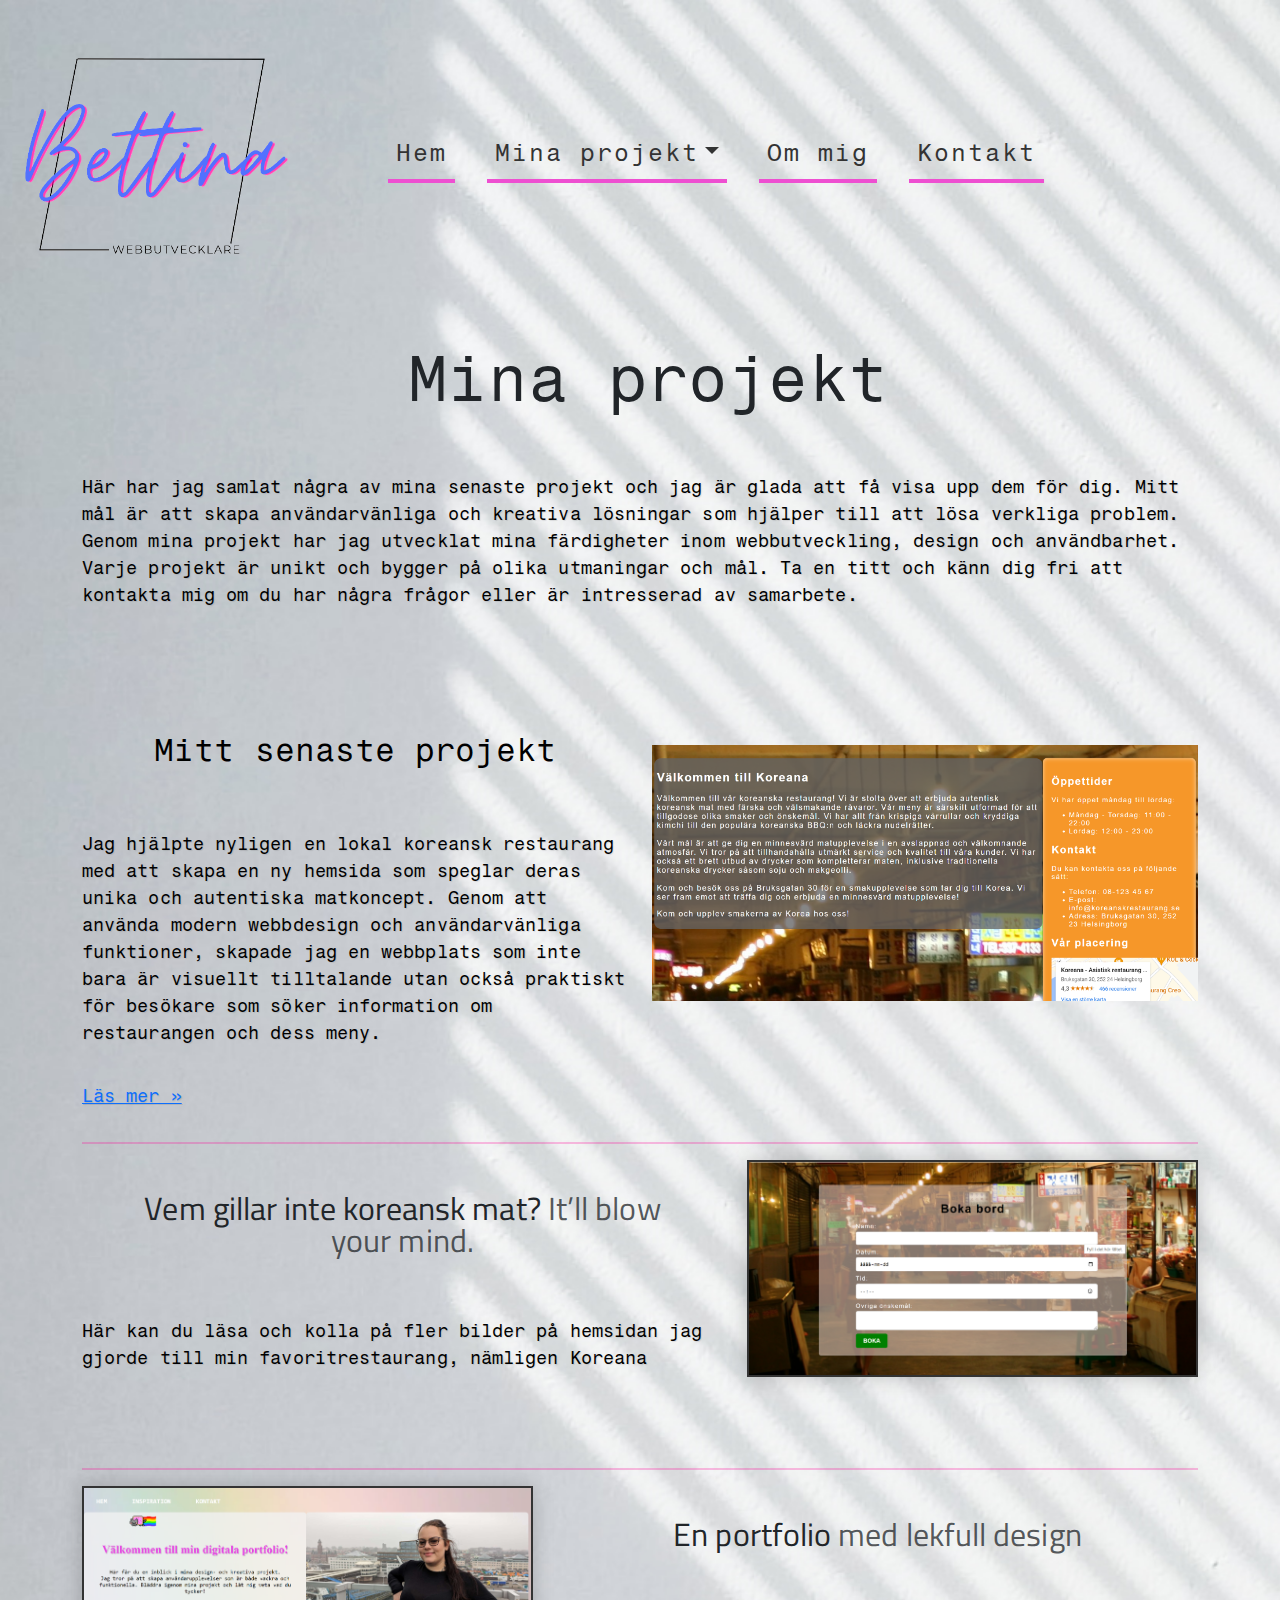
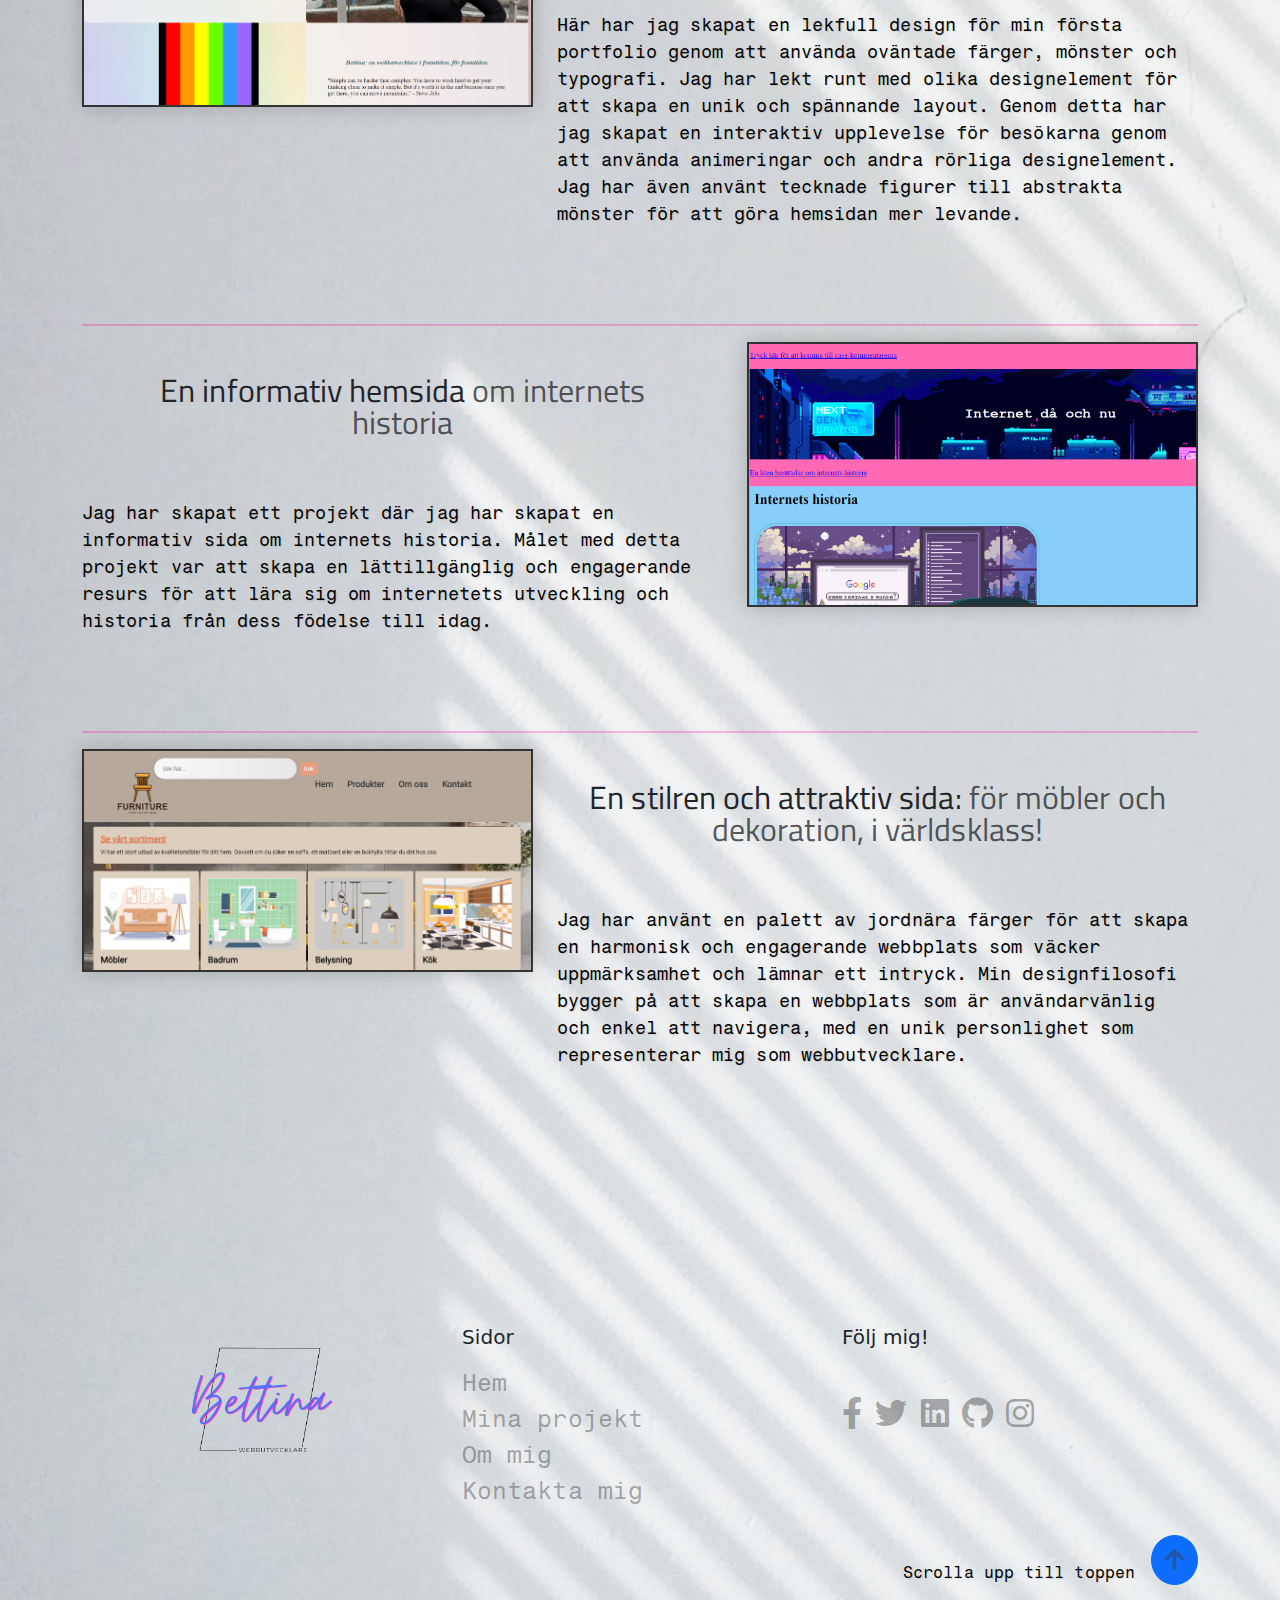
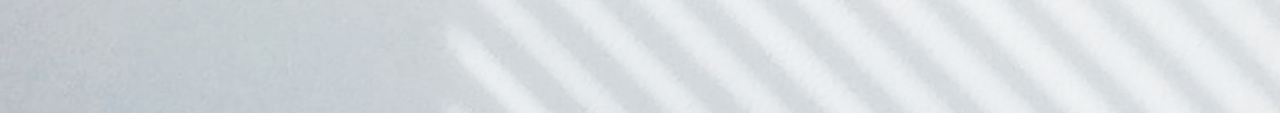
<file: minaprojekt.html>
<!DOCTYPE html>
<html lang="en">
<head>
    <meta charset="UTF-8">
    <title>Mina projekt</title>
    <meta charset="UTF-8">
    <meta http-equiv="X-UA-Compatible" content="IE=edge">
    <meta name="viewport" content="width=device-width, initial-scale=1.0">


    <!--titel på hemsidan-->
    <title>Mina projekt</title>

    <!--länk till favikon-->
    <link rel="shortcut icon" href="img/seal.png" type="image/x-icon">

    <!-- länkad cssfil -->
    <link rel="stylesheet" href="hemsidan.css">
    <!-- länkad bootstrap css fil -->
    <link rel="stylesheet" href="./bootstrap-5.3.0-alpha1-dist/bootstrap-5.3.0-alpha1-dist/css/bootstrap.css">
    <link rel="stylesheet" href="https://use.fontawesome.com/releases/v5.15.4/css/all.css">
</head>
<body>
<!--navigationsmeny med bootstrapkomponent-->
<nav class="navbar navbar-expand-md navbar-light navbar-transparent"> <!--navbar som sträcker sig med genomskinglig bakgrund-->
    <div class="container-fluid"> <!--behållare som tar upp hela utrymmet, bootstrap komponent-->
        <a class="navbar-brand" href="index.html"> <!--definerar en logo som fungerar som en länk-->
            <img src="img/bettinatransp.png" alt="Logo" width="280" height="200" class="d-inline-block align-text-top"> <!--sätter bilden som ett block, horisontellt, elementet vertikalt centralt med text bredvid-->
        </a>
        <button class="navbar-toggler" type="button" data-bs-toggle="collapse" data-bs-target="#navbarNav" aria-controls="navbarNav" aria-expanded="false" aria-label="Toggle navigation"> <!--visa och dölja navmeny, responsiv, utseende när de åker upp och ner och utseende på knapp-->
            <span class="navbar-toggler-icon"></span> <!--knapp med valbar knapp, viss utseende-->
        </button>
        <div class="collapse navbar-collapse" id="navbarNav">
            <ul class="navbar-nav"> <!--skapar ul nav meny-->
                <li class="nav-item"> <!--skapar lista i navbar-->
                    <a class="nav-link" href="index.html">Hem</a>
                </li>
                <li class="nav-item dropdown"> <!--meny som rullar ner från navbar-->
                    <a class="nav-link dropdown-toggle" href="minaprojekt.html" id="navbarDropdown" role="button" data-bs-toggle="dropdown" aria-expanded="false">Mina projekt</a> <!--beteende på action-->
                    <ul class="dropdown-menu" aria-labelledby="navbarDropdown"> <!--submenyer som åker neråt från Mina projekt-->
                        <li><a class="dropdown-item" href="minaprojekt.html">Presentation av projekten</a></li>
                        <li><a class="dropdown-item" href="KoreanskResturangHemsida.html">Restauranghemsida</a></li>
                        <li><a class="dropdown-item" href="Portfolio.html">Portfoliohemsida</a></li>
                        <li><a class="dropdown-item" href="projekt4.html">Informativ hemsida</a></li>
                        <li><a class="dropdown-item" href="projekt3.html">Möbelhemsida</a></li>
                    </ul>
                </li>
                <li class="nav-item"> <!--annat list element-->
                    <a class="nav-link" href="OmMig.html">Om mig</a>
                </li>
                <li class="nav-item">
                    <a class="nav-link" href="KontakaMig.html">Kontakt</a>
                </li>
            </ul>
        </div>
    </div>
</nav>


<main role="main">

    <!-- bra huvudmeny, bootstrap komponent -->
    <div class="jumbotron">
        <div class="container">
            <h1 class="display-3">Mina projekt</h1>
            <p>Här har jag samlat några av mina senaste projekt och jag är glada att få visa upp dem för dig. Mitt mål är att skapa användarvänliga och kreativa lösningar som hjälper till att lösa verkliga problem. Genom mina projekt har jag utvecklat mina färdigheter inom webbutveckling, design och användbarhet. Varje projekt är unikt och bygger på olika utmaningar och mål. Ta en titt och känn dig fri att kontakta mig om du har några frågor eller är intresserad av samarbete.</p>

        </div>
    </div>

    <!-- Bootstrap layout med rader och kolumner -->
    <div class="container">
        <div class="row">
            <div class="col-sm-6"> <!--tar upp 6 av 12 kolumner på en liten skärm-->
                <h2>Mitt senaste projekt</h2>

                <p>Jag hjälpte nyligen en lokal koreansk restaurang med att skapa en ny hemsida som speglar
                    deras unika och autentiska matkoncept. Genom att använda modern webbdesign och användarvänliga funktioner,
                    skapade jag en webbplats som inte bara är visuellt tilltalande utan också praktiskt
                    för besökare som söker information om restaurangen och dess meny.</p>
            </div>
            <div class="col-sm-6">
                <img src="img/kor.png" alt="Bild på senaste projektet" class="img-fluid">
            </div>
            <p><a class="readmore" href="KoreanskResturangHemsida.html" role="button">Läs mer »</a></p>
        </div>
    </div>

    <div class="container"> <!--behållare-->

        <div class="container-marketing">

            <hr class="featurette-divider"> <!--visuell avskiljare-->


            <div class="row featurette"> <!--presentation för bild och text rad-->
                <div class="col-md-7"><!--tar upp sju kolumner på mediumstor skärm-->
                    <h2 class="featurette-heading fw-normal lh-1">Vem gillar inte koreansk mat? <span class="text-muted">It’ll blow your mind.</span></h2>
                    <p class="lead">Här kan du läsa och kolla på fler bilder på hemsidan jag gjorde till min favoritrestaurang, nämligen Koreana</p>
                </div>
                <div class="col-md-5"> <!--tar upp fem kolumner på mediumstor skärm-->
                    <img src="img/kore2.png" alt="Beskrivning av bilden" class="bd-placeholder-img bd-placeholder-img-lg featurette-image img-fluid mx-auto">
                </div>
            </div>


            <hr class="featurette-divider"> <!--avdelare-->

            <div class="row featurette">
                <div class="col-md-7 order-md-2">
                    <h2 class="featurette-heading fw-normal lh-1">En portfolio <span class="text-muted">med lekfull design</span></h2>
                    <p class="lead">Här har jag skapat en lekfull design för min första portfolio genom att använda oväntade färger, mönster och typografi. Jag har lekt runt med olika designelement för att skapa en unik och spännande layout. Genom detta har jag skapat en interaktiv upplevelse för besökarna genom att använda animeringar och andra rörliga designelement. Jag har även använt tecknade figurer till abstrakta mönster för att göra hemsidan mer levande.</p>
                </div>
                <div class="col-md-5 order-md-1">
                    <img src="img/portfoliobild.png" alt="Beskrivning av bilden" class="bd-placeholder-img bd-placeholder-img-lg featurette-image img-fluid mx-auto">
                </div>
            </div>


            <hr class="featurette-divider">

            <div class="row featurette">
                <div class="col-md-7">
                    <h2 class="featurette-heading fw-normal lh-1">En informativ hemsida <span class="text-muted">om internets historia</span></h2>
                    <p class="lead">Jag har skapat ett projekt där jag har skapat en informativ sida om internets historia. Målet med detta projekt var att skapa en lättillgänglig och engagerande resurs för att lära sig om internetets utveckling och historia från dess födelse till idag.</p>
                </div>
                <div class="col-md-5">
                    <img src="img/inter.png" alt="Beskrivning av bilden" class="bd-placeholder-img bd-placeholder-img-lg featurette-image img-fluid mx-auto">
                </div>
            </div>


            <hr class="featurette-divider">

            <div class="row featurette">
                <div class="col-md-7 order-md-2">
                    <h2 class="featurette-heading fw-normal lh-1">En stilren och attraktiv sida: <span class="text-muted">för möbler och dekoration, i världsklass!</span></h2>
                    <p class="lead">Jag har använt en palett av jordnära färger för att skapa en harmonisk och engagerande webbplats som väcker uppmärksamhet och lämnar ett intryck. Min designfilosofi bygger på att skapa en webbplats som är användarvänlig och
                        enkel att navigera, med en unik personlighet som representerar mig som webbutvecklare.</p>
                </div>
                <div class="col-md-5 order-md-1">
                    <img src="img/fur1.png" alt="min portfolio" class="bd-placeholder-img bd-placeholder-img-lg featurette-image img-fluid mx-auto"> <!--sätter grå skugga, placerar bilden som stor i elementet, definerar styling av img, responsiv till föräldrar element, centrerad-->
                </div>
            </div>

            <!-- slut påFEATURETTES -->

        </div>

    </div> <!-- /container -->


</main>


<footer class="jumbotron">
    <div class="container py-5">
        <div class="row">
            <div class="col-md-4 text-center">
                <img src="img/bettinatransp.png" alt="Logo" width="150" height="150">
            </div>
            <div class="col-md-4">
                <h5 class="mb-3">Sidor</h5>
                <ul class="list-unstyled">
                    <li><a href="index.html" class="text-light">Hem</a></li>
                    <li><a href="minaprojekt.html" class="text-light">Mina projekt</a></li>
                    <li><a href="OmMig.html" class="text-light">Om mig</a></li>
                    <li><a href="KontakaMig.html" class="text-light">Kontakta mig</a></li>
                </ul>

            </div>


            <div class="col-md-4">
                <h5 class="mb-3">Följ mig!</h5>
                <ul class="list-inline">
                    <li class="list-inline-item"><a href="https://www.facebook.com/bbettinatoth"
                                                    class="text-light"><i
                            class="fab fa-facebook-f fa-lg"></i></a></li>
                    <li class="list-inline-item"><a href="" class="text-light"><i
                            class="fab fa-twitter fa-lg"></i></a></li>
                    <li class="list-inline-item"><a href="https://www.linkedin.com/in/bettinatothh/"
                                                    class="text-light"><i
                            class="fab fa-linkedin fa-lg"></i></a></li>
                    <li class="list-inline-item"><a href="https://github.com/Betttina"
                                                    class="text-light"><i
                            class="fab fa-github fa-lg"></i></a></li>
                    <li class="list-inline-item"><a href="https://www.instagram.com/bettobox/"
                                                    class="text-light"><i
                            class="fab fa-instagram fa-lg"></i></a></li>
                    <li class="list-inline-item"></li>


                </ul>
                <div class="d-flex align-items-end justify-content-end">
                    <p class="me-3 mb-0">Scrolla upp till toppen</p>
                    <a href="#navbarNav" class="btn btn-primary rounded-circle"><i
                            class="fas fa-arrow-up"></i></a>
                </div>
            </div>

        </div>
    </div>

</footer>







</body>
</html>

<!-- Länk till Bootstrap JavaScript-filen (placera den längst ner i din HTML-fil) -->
<script src="./bootstrap-5.3.0-alpha1-dist/bootstrap-5.3.0-alpha1-dist/js/bootstrap.js"></script>
<script src="portfolio.js"></script>
<!--länk till quiery js-->
<script src="https://code.jquery.com/jquery-3.2.1.slim.min.js"
        integrity="sha384-KJ3o2DKtIkvYIK3UENzmM7KCkRr/rE9/Qpg6aAZGJwFDMVNA/GpGFF93hXpG5KkN"
        crossorigin="anonymous"></script>
<script src="https://unpkg.com/bootstrap@5.1.3/dist/js/bootstrap.min.js"></script>
</file>
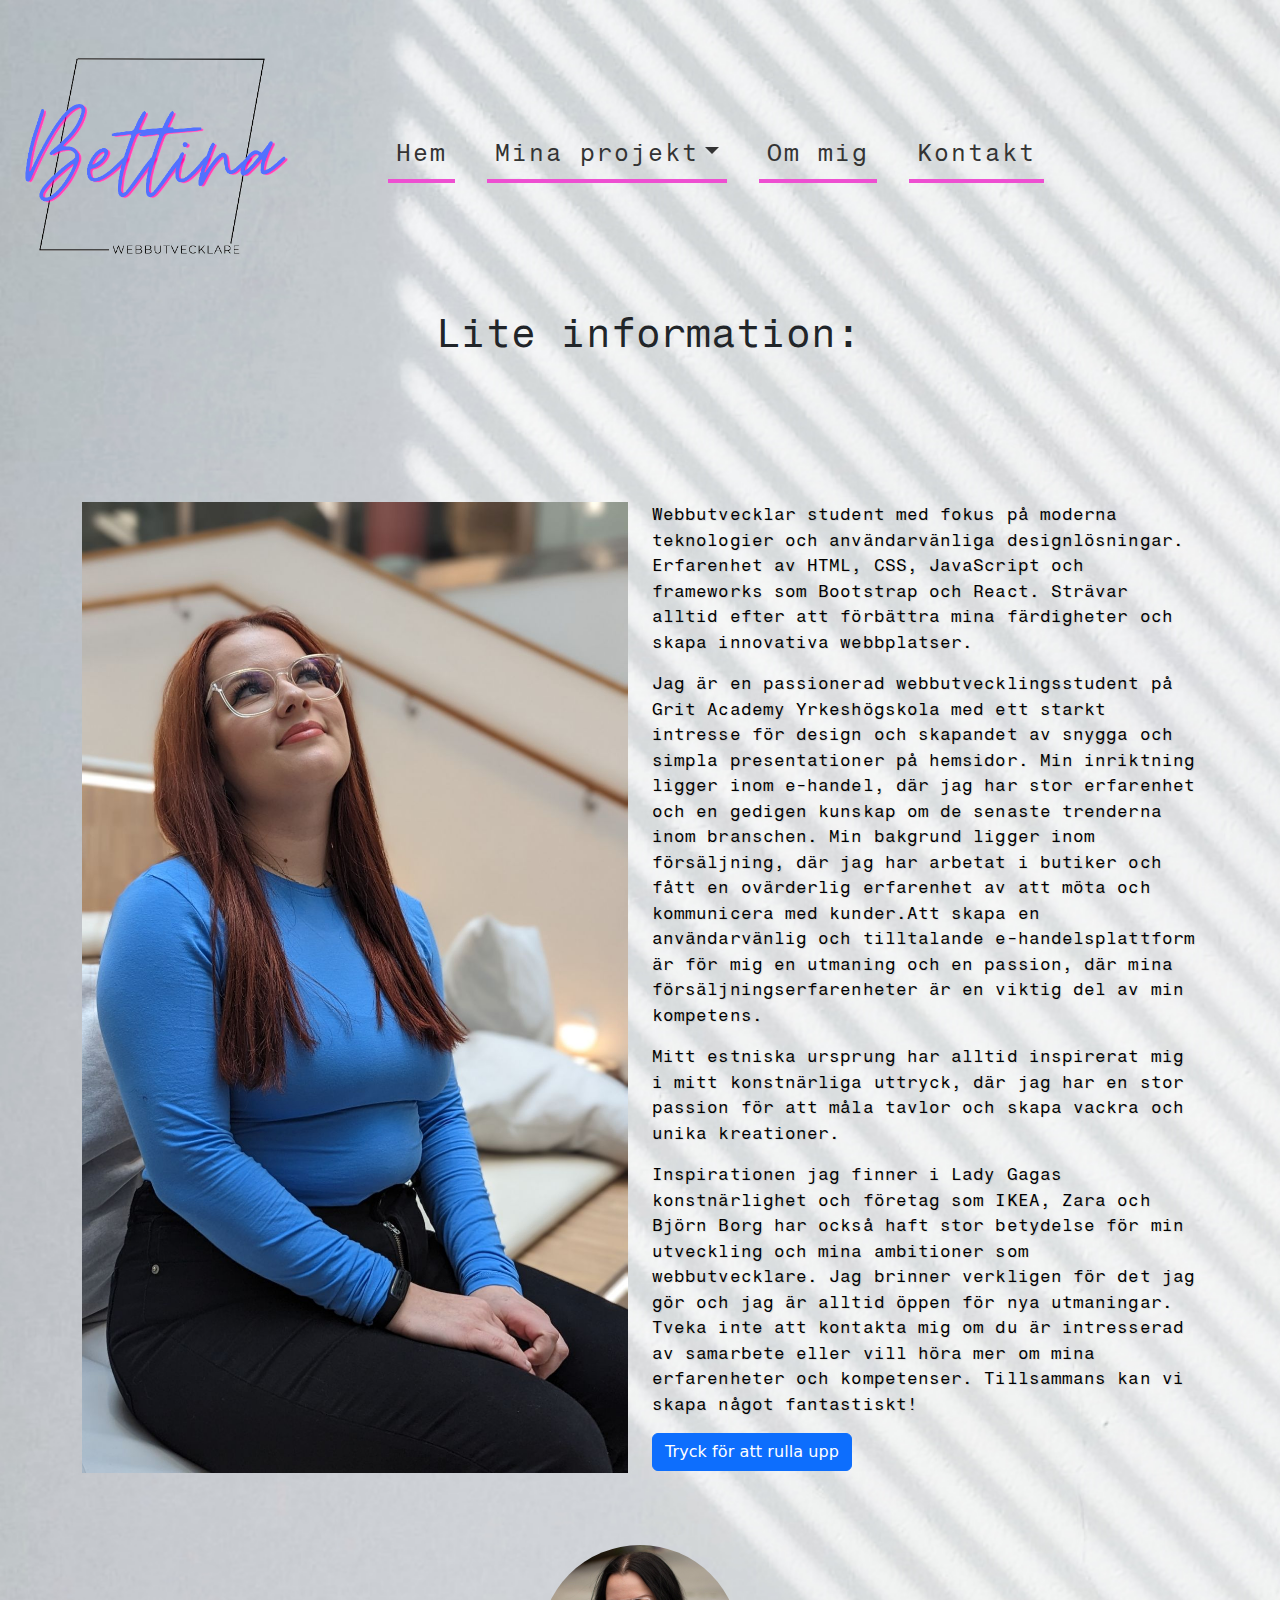
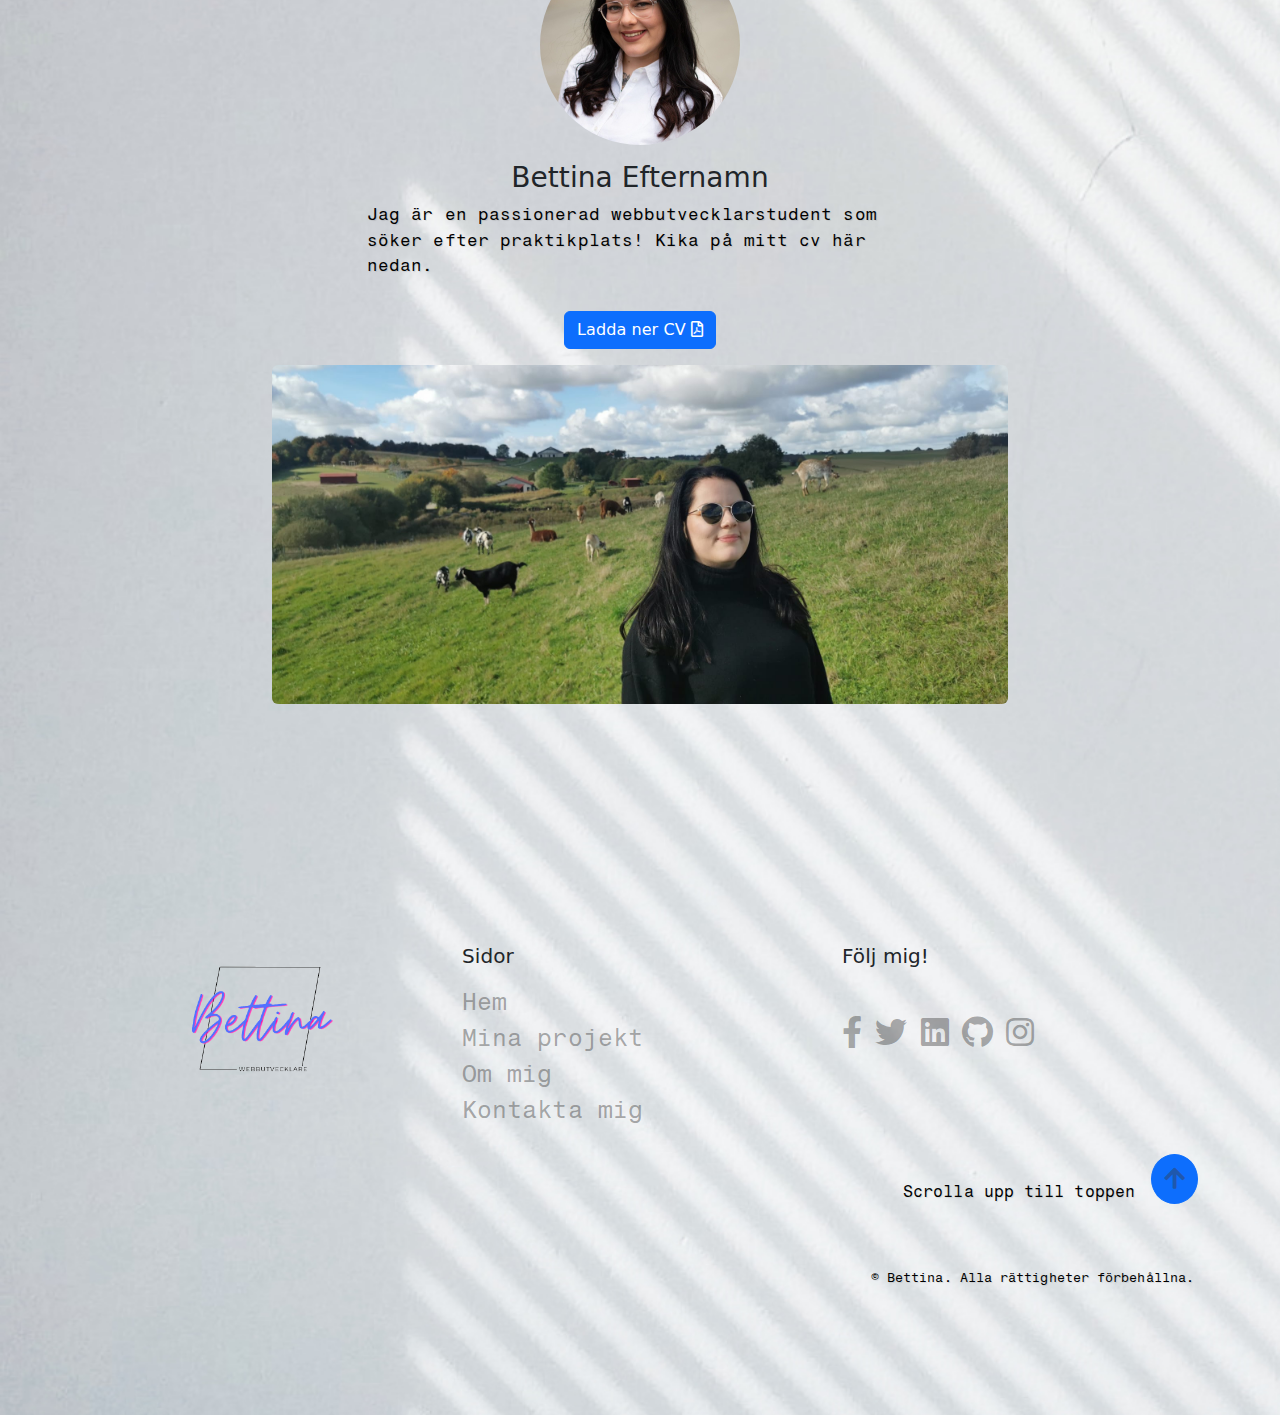
<file: OmMig.html>
<!DOCTYPE html>
<html lang="en">
<head>
    <meta charset="UTF-8">
    <title>Om mig</title>
    <meta charset="UTF-8">
    <meta http-equiv="X-UA-Compatible" content="IE=edge">
    <meta name="viewport" content="width=device-width, initial-scale=1.0">
    <meta name="description" content="om mig, portfolio, webbdesign, webbutveckling, skolprojekt">
    <meta name="keywords" content="projekt, webbutveckling, design, portfolio, om mig, hemsida">
    <meta name="author" content="bettina.nu">
    <title>Om mig</title>

    <!--länk till favikon-->
    <link rel="shortcut icon" href="img/seal.png" type="image/x-icon">

    <!-- länkad cssfil -->
    <link rel="stylesheet" href="hemsidan.css">
    <!-- länkad bootstrap css fil -->
    <link rel="stylesheet" href="./bootstrap-5.3.0-alpha1-dist/bootstrap-5.3.0-alpha1-dist/css/bootstrap.css">

    <!--länkad bootstrap js fil-->
    <link rel="stylesheet" href="./bootstrap-5.3.0-alpha1-dist/bootstrap-5.3.0-alpha1-dist/js/bootstrap.bundle.min.js">
    <!--länk till fontawesomeikoner-->
    <link rel="stylesheet" href="https://use.fontawesome.com/releases/v5.15.4/css/all.css">
    <link rel="stylesheet" href="https://use.fontawesome.com/releases/v5.15.3/css/all.css" integrity="sha384-QmSaz5mGJ5U6voFM9mzX2QmZC2JL2JG5iSg0T/yDjKpvcMhPrbUpyVYYpM9Iwput" crossorigin="anonymous">


</head>
<body>

<!--navigationsmeny med bootstrapkomponent-->
<nav class="navbar navbar-expand-md navbar-light navbar-transparent"> <!--navbar som sträcker sig med genomskinglig bakgrund-->
    <div class="container-fluid"> <!--behållare som tar upp hela utrymmet, bootstrap komponent-->
        <a class="navbar-brand" href="index.html"> <!--definerar en logo som fungerar som en länk-->
            <img src="img/bettinatransp.png" alt="Logo" width="280" height="200" class="d-inline-block align-text-top"> <!--sätter bilden som ett block, horisontellt, elementet vertikalt centralt med text bredvid-->
        </a>
        <button class="navbar-toggler" type="button" data-bs-toggle="collapse" data-bs-target="#navbarNav" aria-controls="navbarNav" aria-expanded="false" aria-label="Toggle navigation"> <!--visa och dölja navmeny, responsiv, utseende när de åker upp och ner och utseende på knapp-->
            <span class="navbar-toggler-icon"></span> <!--knapp med valbar knapp, viss utseende-->
        </button>
        <div class="collapse navbar-collapse" id="navbarNav">
            <ul class="navbar-nav"> <!--skapar ul nav meny-->
                <li class="nav-item"> <!--skapar lista i navbar-->
                    <a class="nav-link" href="index.html">Hem</a>
                </li>
                <li class="nav-item dropdown"> <!--meny som rullar ner från navbar-->
                    <a class="nav-link dropdown-toggle" href="minaprojekt.html" id="navbarDropdown" role="button" data-bs-toggle="dropdown" aria-expanded="false">Mina projekt</a> <!--beteende på action-->
                    <ul class="dropdown-menu" aria-labelledby="navbarDropdown"> <!--submenyer som åker neråt från Mina projekt-->
                        <li><a class="dropdown-item" href="minaprojekt.html">Presentation av projekten</a></li>
                        <li><a class="dropdown-item" href="KoreanskResturangHemsida.html">Restauranghemsida</a></li>
                        <li><a class="dropdown-item" href="Portfolio.html">Portfoliohemsida</a></li>
                        <li><a class="dropdown-item" href="projekt4.html">Informativ hemsida</a></li>
                        <li><a class="dropdown-item" href="projekt3.html">Möbelhemsida</a></li>
                    </ul>
                </li>
                <li class="nav-item"> <!--annat list element-->
                    <a class="nav-link" href="OmMig.html">Om mig</a>
                </li>
                <li class="nav-item">
                    <a class="nav-link" href="KontakaMig.html">Kontakt</a>
                </li>
            </ul>
        </div>
    </div>
</nav>

<h1>Lite information: <br><span class="animated-text">om mig!</span></h1>


<div class="container my-5">
    <div class="row">
        <div class="col-md-6 mb-4">
            <img src="img/selfie.jpg" alt="Beskrivning av bilden" class="img-fluid">
        </div>

        <div class="col-md-6 mb-4">

            <p>Webbutvecklar student med fokus på moderna teknologier och användarvänliga designlösningar. Erfarenhet av HTML, CSS, JavaScript och frameworks som Bootstrap och React. Strävar alltid efter att förbättra mina färdigheter och skapa innovativa webbplatser.
<article><p>Jag är en passionerad webbutvecklingsstudent på Grit Academy Yrkeshögskola med ett starkt intresse för design och skapandet av snygga och simpla presentationer på hemsidor. Min inriktning ligger inom e-handel, där jag har stor erfarenhet och en gedigen kunskap om de senaste trenderna inom branschen.

                Min bakgrund ligger inom försäljning, där jag har arbetat i butiker och fått en ovärderlig erfarenhet av att möta och kommunicera med kunder.Att skapa en användarvänlig och tilltalande e-handelsplattform är för mig en utmaning och en passion, där mina försäljningserfarenheter är en viktig del av min kompetens.

                <p>Mitt estniska ursprung har alltid inspirerat mig i mitt konstnärliga uttryck, där jag har en stor passion för att måla tavlor och skapa vackra och unika kreationer.</p> <p>Inspirationen jag finner i Lady Gagas konstnärlighet och företag som IKEA, Zara och Björn Borg har också haft stor betydelse för min utveckling och mina ambitioner som webbutvecklare.

                Jag brinner verkligen för det jag gör och jag är alltid öppen för nya utmaningar. Tveka inte att kontakta mig om du är intresserad av samarbete eller vill höra mer om mina erfarenheter och kompetenser. Tillsammans kan vi skapa något fantastiskt! </p> <section> <a href="#" class="btn btn-primary">Tryck för att rulla upp</a></section> </article>

        </div>
    </div>
</div>


<div class="container">
    <div class="row justify-content-center">
        <div class="col-md-6 text-center">
            <img src="img/selfievan.jpg" class="img-fluid rounded-circle spin" style="max-width: 200px; max-height: 200px;" alt="cvbild">
            <h3 class="mt-3">Bettina Efternamn</h3>
            <p class="lead">Jag är en passionerad webbutvecklarstudent som söker efter praktikplats! Kika på mitt cv här nedan.</p>
            <a href="cvpdf.pdf" target="_blank" class="btn btn-primary mt-3">Ladda ner CV <i class="far fa-file-pdf"></i></a>
        </div>
    </div>
</div>

<div class="container">
    <div class="row justify-content-center">
        <div class="col-md-8">
            <div class="text-center">
                <picture>
                    <source srcset="Ny mapp/communityIcon_7w9dppthn5s31.png" media="(min-width: 1000px)">
                    <source srcset="Ny mapp/fetchimage.webp" media="(min-width: 768px)">
                    <img src="img/lamapic.jpg" alt="En snygg bild" class="img-fluid rounded">
                </picture>
            </div>
        </div>
    </div>
</div>



<!--footer-->
<footer class="jumbotron">
    <div class="container py-5">
        <div class="row">
            <div class="col-md-4 text-center">
                <img src="img/bettinatransp.png" alt="Logo" width="150" height="150">
            </div>
            <div class="col-md-4">
                <h5 class="mb-3">Sidor</h5>
                <ul class="list-unstyled">
                    <li><a href="index.html" class="text-light">Hem</a></li>
                    <li><a href="minaprojekt.html" class="text-light">Mina projekt</a></li>
                    <li><a href="OmMig.html" class="text-light">Om mig</a></li>
                    <li><a href="KontakaMig.html" class="text-light">Kontakta mig</a></li>
                </ul>

            </div>


            <div class="col-md-4">
                <h5 class="mb-3">Följ mig!</h5>
                <ul class="list-inline">
                    <li class="list-inline-item"><a href="https://www.facebook.com/bbettinatoth"
                                                    class="text-light"><i
                            class="fab fa-facebook-f fa-lg"></i></a></li>
                    <li class="list-inline-item"><a href="" class="text-light"><i
                            class="fab fa-twitter fa-lg"></i></a></li>
                    <li class="list-inline-item"><a href="https://www.linkedin.com/in/bettinatothh/"
                                                    class="text-light"><i
                            class="fab fa-linkedin fa-lg"></i></a></li>
                    <li class="list-inline-item"><a href="https://github.com/Betttina"
                                                    class="text-light"><i
                            class="fab fa-github fa-lg"></i></a></li>
                    <li class="list-inline-item"><a href="https://www.instagram.com/bettobox/"
                                                    class="text-light"><i
                            class="fab fa-instagram fa-lg"></i></a></li>
                    <li class="list-inline-item"></li>


                </ul>
                <div class="d-flex align-items-end justify-content-end">
                    <p class="me-3 mb-0">Scrolla upp till toppen</p>
                    <a href="#" class="btn btn-primary rounded-circle"><i
                            class="fas fa-arrow-up"></i></a>
                </div>
                <div class="d-flex align-items-end justify-content-end">
                    <p class="me-1 mb-0 small">&copy; Bettina. Alla rättigheter förbehållna.</p>
                </div>

            </div>

        </div>

    </div>

</footer>
</body>
</html>


<!-- Länk till Bootstrap JavaScript-filen (placera den längst ner i din HTML-fil) -->
<script src="./bootstrap-5.3.0-alpha1-dist/bootstrap-5.3.0-alpha1-dist/js/bootstrap.js"></script>
<script src="portfolio.js"></script>
<!--länk till quiery js-->
<script src="https://code.jquery.com/jquery-3.2.1.slim.min.js"
        integrity="sha384-KJ3o2DKtIkvYIK3UENzmM7KCkRr/rE9/Qpg6aAZGJwFDMVNA/GpGFF93hXpG5KkN"
        crossorigin="anonymous"></script>
<script src="https://unpkg.com/bootstrap@5.1.3/dist/js/bootstrap.min.js"></script>
</file>
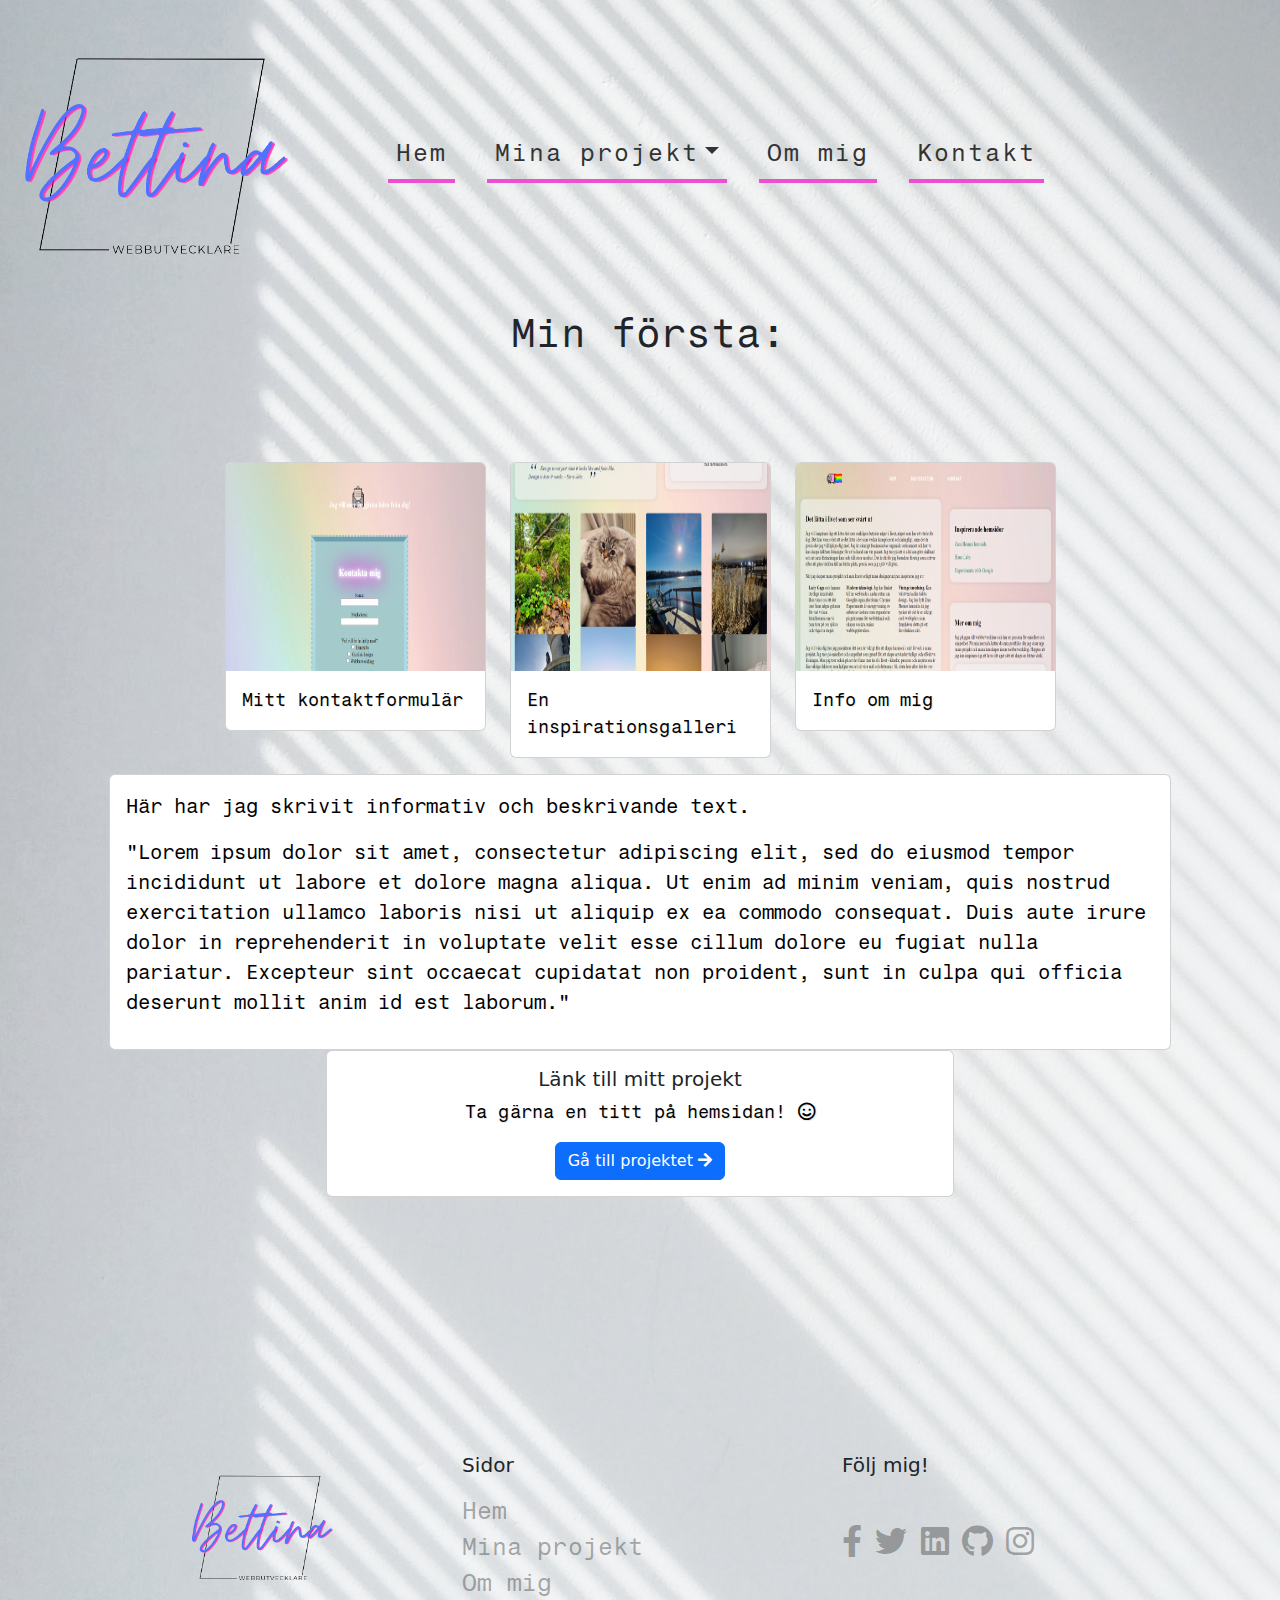
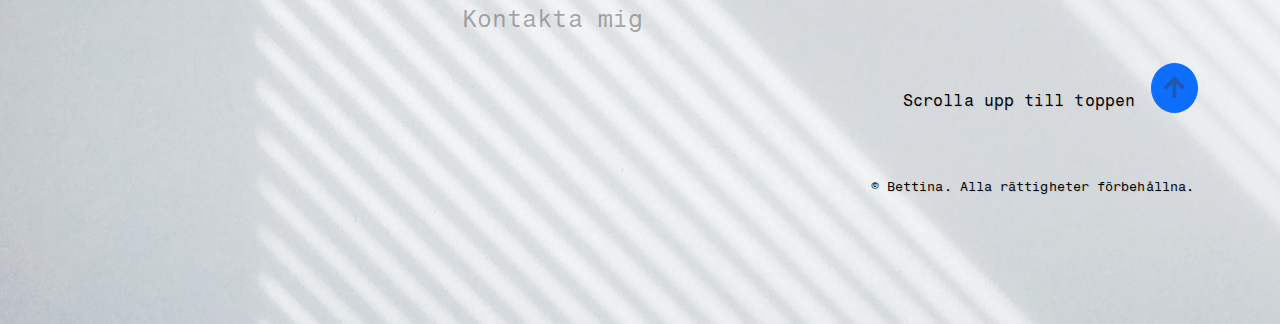
<file: Portfolio.html>
<!DOCTYPE html>
<html lang="en">
<head>
    <meta charset="UTF-8">
    <meta http-equiv="X-UA-Compatible" content="IE=edge">
    <meta name="viewport" content="width=device-width, initial-scale=1.0"> <!--sidans skala till enheten-->
    <meta name="description" content="Min portfoliosida som är ett skolprojekt på Grit Academy"> <!--En kort beskrivning av denna sidan som man ser när man söker på det-->
    <meta name="keywords" content="projekt, webbutveckling, design, portfolio, restaurang, hemsida"> <!--nyckelord som beskriver innehållet på sidan kommer att finnas i sökresultatet.-->
    <meta name="author" content="bettina.nu">

    <!--titel på hemsidan-->
    <title>Portfolio hemsida</title>

    <link rel="shortcut icon" href="img/seal.png" type="image/x-icon">

    <!-- CSS fil länkad-->
    <link rel="stylesheet" href="hemsidan.css">
    <!--länk till bootstrapfiler-->
    <link rel="stylesheet" href="./bootstrap-5.3.0-alpha1-dist/bootstrap-5.3.0-alpha1-dist/css/bootstrap.css">
    <link rel="stylesheet" href="https://use.fontawesome.com/releases/v5.15.4/css/all.css">

</head>
<body>
<!--navigationsmeny med bootstrapkomponent-->
<nav class="navbar navbar-expand-md navbar-light navbar-transparent">
    <div class="container-fluid">
        <a class="navbar-brand" href="index.html">
            <img src="img/bettinatransp.png" alt="Logo" width="280" height="200" class="d-inline-block align-text-top">
        </a>
        <button class="navbar-toggler" type="button" data-bs-toggle="collapse" data-bs-target="#navbarNav" aria-controls="navbarNav" aria-expanded="false" aria-label="Toggle navigation">
            <span class="navbar-toggler-icon"></span>
        </button>
        <div class="collapse navbar-collapse" id="navbarNav">
            <ul class="navbar-nav">
                <li class="nav-item">
                    <a class="nav-link" href="index.html">Hem</a>
                </li>
                <li class="nav-item dropdown">
                    <a class="nav-link dropdown-toggle" href="minaprojekt.html" id="navbarDropdown" role="button" data-bs-toggle="dropdown" aria-expanded="false">Mina projekt</a>
                    <ul class="dropdown-menu" aria-labelledby="navbarDropdown">
                        <li><a class="dropdown-item" href="minaprojekt.html">Presentation av projekten</a></li>
                        <li><a class="dropdown-item" href="KoreanskResturangHemsida.html">Restauranghemsida</a></li>
                        <li><a class="dropdown-item" href="Portfolio.html">Portfoliohemsida</a></li>
                        <li><a class="dropdown-item" href="projekt4.html">Informativ hemsida</a></li>
                        <li><a class="dropdown-item" href="projekt3.html">Möbelhemsida</a></li>
                    </ul>
                </li>
                <li class="nav-item">
                    <a class="nav-link" href="OmMig.html">Om mig</a>
                </li>
                <li class="nav-item">
                    <a class="nav-link" href="KontakaMig.html">Kontakt</a>
                </li>
            </ul>
        </div>
    </div>
</nav>
<h1>Min första: <br><span class="animated-text">Portfoliohemsida</span></h1> <!--Huvudtitel med animation på andra textdelen-->

<main>

    <div class="container">
        <div class="row">
            <div class="col-md-3">
                <div class="card">
                    <img src="img/port2.png" class="card-img-top" alt="form">
                    <div class="card-body">
                        <p class="card-text">Mitt kontaktformulär</p>
                    </div>
                </div>
            </div>
            <div class="col-md-3">
                <div class="card">
                    <img src="img/port5.png" class="card-img-top" alt="galleri">
                    <div class="card-body">
                        <p class="card-text">En inspirationsgalleri</p>
                    </div>
                </div>
            </div>
            <div class="col-md-3"> <!--3 kolumner av 12, tar upp plats på mediumskärmstorlek-->
                <div class="card">
                    <img src="img/port1.png" class="card-img-top" alt="info">
                    <div class="card-body">
                        <p class="card-text">Info om mig</p>
                    </div>
                </div>
            </div>
        </div>
    </div>

    <div class="row">
        <div class="col-md-10"> <!--kolumn, tar upp 10 av 12 platser, mediumskärm-->
            <div class="card"> <!--bra presentationskomponent från bootstrap, bra för bild och text-->
                <div class="card-body">
                    <p class="card-text">Här har jag skrivit informativ och beskrivande text.</p><p>"Lorem ipsum dolor sit amet, consectetur adipiscing elit, sed do eiusmod tempor incididunt ut labore et dolore magna aliqua. Ut enim ad minim veniam, quis nostrud exercitation ullamco laboris nisi ut aliquip ex ea commodo consequat. Duis aute irure dolor in reprehenderit in voluptate velit esse cillum dolore eu fugiat nulla pariatur. Excepteur sint occaecat cupidatat non proident, sunt in culpa qui officia deserunt mollit anim id est laborum."</p>
            </div>
        </div>
    </div>






<div class="container">
    <div class="row justify-content-center">
        <div class="col-10 col-md-8 col-lg-6">
            <div class="card text-center">
                <div class="card-body">
                    <h5 class="card-title">Länk till mitt projekt</h5>
                    <p class="text-center">Ta gärna en titt på hemsidan! <i class="far fa-smile"></i> </p>
                    <a href="https://betttina.github.io/webb23-html-mp1-bettina/index.html" class="btn btn-primary">Gå till projektet <i class="fas fa-arrow-right"></i>
                    </a>
                </div>
            </div>
        </div>
    </div>
</div>

</main>

<!--footer-->
<footer class="jumbotron">
    <div class="container py-5">
        <div class="row">
            <div class="col-md-4 text-center">
                <img src="img/bettinatransp.png" alt="Logo" width="150" height="150">
            </div>
            <div class="col-md-4">
                <h5 class="mb-3">Sidor</h5>
                <ul class="list-unstyled">
                    <li><a href="index.html" class="text-light">Hem</a></li>
                    <li><a href="minaprojekt.html" class="text-light">Mina projekt</a></li>
                    <li><a href="OmMig.html" class="text-light">Om mig</a></li>
                    <li><a href="KontakaMig.html" class="text-light">Kontakta mig</a></li>
                </ul>
            </div>
            <div class="col-md-4">
                <h5 class="mb-3">Följ mig!</h5>
                <ul class="list-inline">
                    <li class="list-inline-item"><a href="https://www.facebook.com/bbettinatoth" class="text-light"><i
                            class="fab fa-facebook-f fa-lg"></i></a></li>
                    <li class="list-inline-item"><a href="" class="text-light"><i class="fab fa-twitter fa-lg"></i></a></li>
                    <li class="list-inline-item"><a href="https://www.linkedin.com/in/bettinatothh/"
                                                    class="text-light"><i
                            class="fab fa-linkedin fa-lg"></i></a></li>
                    <li class="list-inline-item"><a href="https://github.com/Betttina"
                                                    class="text-light"><i
                            class="fab fa-github fa-lg"></i></a></li>
                    <li class="list-inline-item"><a href="https://www.instagram.com/bettobox/"
                                                    class="text-light"><i
                            class="fab fa-instagram fa-lg"></i></a></li>
                    <li class="list-inline-item"></li>
                </ul>
                <div class="d-flex align-items-end justify-content-end">
                    <p class="me-3 mb-0">Scrolla upp till toppen</p>
                    <a href="#" class="btn btn-primary rounded-circle"><i
                            class="fas fa-arrow-up"></i></a>
                </div>
                <div class="d-flex align-items-end justify-content-end">
                    <p class="me-1 mb-0 small">&copy; Bettina. Alla rättigheter förbehållna.</p>
                </div>
            </div>
        </div>
    </div>
</footer>

</body>
</html>

<!-- Länk till Bootstrap JavaScript-filen (placera den längst ner i din HTML-fil) -->
<script src="./bootstrap-5.3.0-alpha1-dist/bootstrap-5.3.0-alpha1-dist/js/bootstrap.js"></script>
<script src="portfolio.js"></script>
<!--länk till quiery js-->
<script src="https://code.jquery.com/jquery-3.2.1.slim.min.js"
        integrity="sha384-KJ3o2DKtIkvYIK3UENzmM7KCkRr/rE9/Qpg6aAZGJwFDMVNA/GpGFF93hXpG5KkN"
        crossorigin="anonymous"></script>
<script src="https://unpkg.com/bootstrap@5.1.3/dist/js/bootstrap.min.js"></script>
</file>
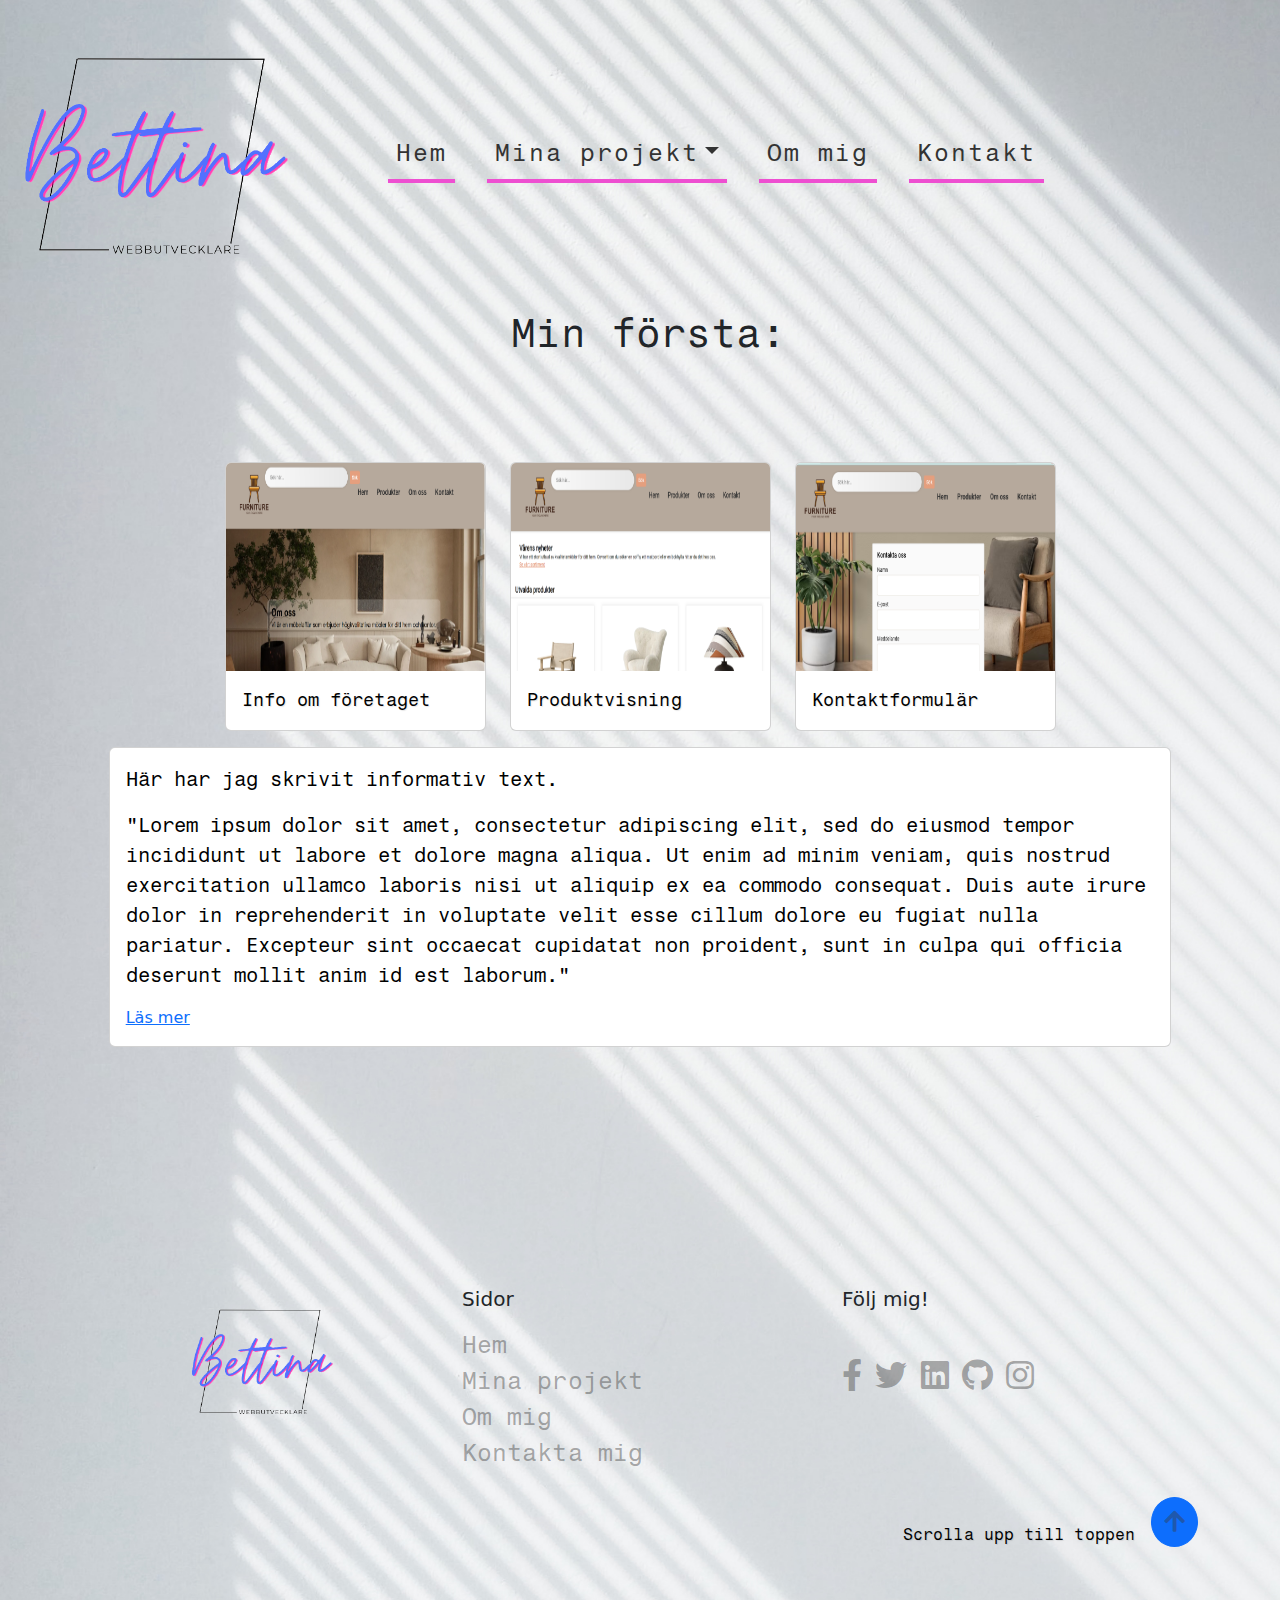
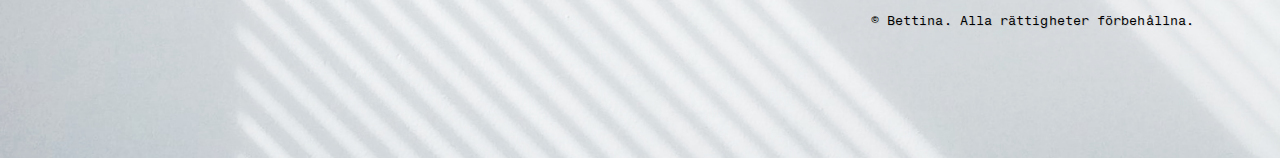
<file: projekt3.html>
<!DOCTYPE html>
<html lang="en">
<head>
    <meta charset="UTF-8">
    <meta http-equiv="X-UA-Compatible" content="IE=edge">
    <meta name="viewport" content="width=device-width, initial-scale=1.0"> <!--sidans skala till enheten-->
    <meta name="description" content="Min portfoliosida som är ett skolprojekt på Grit Academy"> <!--En kort beskrivning av denna sidan som man ser när man söker på det-->
    <meta name="keywords" content="projekt, webbutveckling, design, portfolio, restaurang, hemsida"> <!--nyckelord som beskriver innehållet på sidan kommer att finnas i sökresultatet.-->
    <meta name="author" content="bettina.nu">

    <!--titel på hemsidan-->
    <title>Möbelhemsida</title>

    <link rel="shortcut icon" href="img/seal.png" type="image/x-icon">

    <!-- CSS fil länkad-->
    <link rel="stylesheet" href="hemsidan.css">
    <!--länk till bootstrapfiler-->
    <link rel="stylesheet" href="./bootstrap-5.3.0-alpha1-dist/bootstrap-5.3.0-alpha1-dist/css/bootstrap.css">
    <link rel="stylesheet" href="https://use.fontawesome.com/releases/v5.15.4/css/all.css">


</head>
<body>

<!--navigationsmeny med bootstrapkomponent-->
<nav class="navbar navbar-expand-md navbar-light navbar-transparent">
    <div class="container-fluid">
        <a class="navbar-brand" href="index.html">
            <img src="img/bettinatransp.png" alt="Logo" width="280" height="200" class="d-inline-block align-text-top">
        </a>
        <button class="navbar-toggler" type="button" data-bs-toggle="collapse" data-bs-target="#navbarNav" aria-controls="navbarNav" aria-expanded="false" aria-label="Toggle navigation">
            <span class="navbar-toggler-icon"></span>
        </button>
        <div class="collapse navbar-collapse" id="navbarNav">
            <ul class="navbar-nav">
                <li class="nav-item">
                    <a class="nav-link" href="index.html">Hem</a>
                </li>
                <li class="nav-item dropdown">
                    <a class="nav-link dropdown-toggle" href="minaprojekt.html" id="navbarDropdown" role="button" data-bs-toggle="dropdown" aria-expanded="false">Mina projekt</a>
                    <ul class="dropdown-menu" aria-labelledby="navbarDropdown">
                        <li><a class="dropdown-item" href="minaprojekt.html">Presentation av projekten</a></li>
                        <li><a class="dropdown-item" href="KoreanskResturangHemsida.html">Restauranghemsida</a></li>
                        <li><a class="dropdown-item" href="Portfolio.html">Portfoliohemsida</a></li>
                        <li><a class="dropdown-item" href="projekt4.html">Portfolio 2</a></li>
                        <li><a class="dropdown-item" href="projekt3.html">Möbelhemsida</a></li>
                    </ul>
                </li>
                <li class="nav-item">
                    <a class="nav-link" href="OmMig.html">Om mig</a>
                </li>
                <li class="nav-item">
                    <a class="nav-link" href="KontakaMig.html">Kontakt</a>
                </li>
            </ul>
        </div>
    </div>
</nav>

<h1>Min första: <br><span class="animated-text">Möbelhemsida</span></h1>


<div class="container">
    <div class="row">
        <div class="col-md-3">
            <div class="card">
                <img src="img/fur4.png" class="card-img-top" alt="Omoss">
                <div class="card-body">
                    <p class="card-text">Info om företaget</p>
                </div>
            </div>
        </div>
        <div class="col-md-3">
            <div class="card">
                <img src="img/fur2.png" class="card-img-top" alt="möbel">
                <div class="card-body">
                    <p class="card-text">Produktvisning</p>
                </div>
            </div>
        </div>
        <div class="col-md-3">
            <div class="card">
                <img src="img/fur7.png" class="card-img-top" alt="kontakta oss">
                <div class="card-body">
                    <p class="card-text">Kontaktformulär</p>
                </div>
            </div>
        </div>
    </div>
</div>

<div class="row">
    <div class="col-md-10">
        <div class="card">
            <div class="card-body">
                <p class="card-text">Här har jag skrivit informativ text.</p><p>"Lorem ipsum dolor sit amet, consectetur adipiscing elit, sed do eiusmod tempor incididunt ut labore et dolore magna aliqua. Ut enim ad minim veniam, quis nostrud exercitation ullamco laboris nisi ut aliquip ex ea commodo consequat. Duis aute irure dolor in reprehenderit in voluptate velit esse cillum dolore eu fugiat nulla pariatur. Excepteur sint occaecat cupidatat non proident, sunt in culpa qui officia deserunt mollit anim id est laborum."</p>
                <!-- Länk som öppnar modalfönstret -->
                <a href="#" data-bs-toggle="modal" data-bs-target="#myModal">Läs mer</a></div>
        </div>
    </div>
</div>



<!--footer-->
<footer class="jumbotron">
    <div class="container py-5">
        <div class="row">
            <div class="col-md-4 text-center">
                <img src="img/bettinatransp.png" alt="Logo" width="150" height="150">
            </div>
            <div class="col-md-4">
                <h5 class="mb-3">Sidor</h5>
                <ul class="list-unstyled">
                    <li><a href="index.html" class="text-light">Hem</a></li>
                    <li><a href="minaprojekt.html" class="text-light">Mina projekt</a></li>
                    <li><a href="OmMig.html" class="text-light">Om mig</a></li>
                    <li><a href="KontakaMig.html" class="text-light">Kontakta mig</a></li>
                </ul>
            </div>
            <div class="col-md-4">
                <h5 class="mb-3">Följ mig!</h5>
                <ul class="list-inline">
                    <li class="list-inline-item"><a href="https://www.facebook.com/bbettinatoth" class="text-light"><i
                            class="fab fa-facebook-f fa-lg"></i></a></li>
                    <li class="list-inline-item"><a href="" class="text-light"><i class="fab fa-twitter fa-lg"></i></a></li>
                    <li class="list-inline-item"><a href="https://www.linkedin.com/in/bettinatothh/"
                                                    class="text-light"><i
                            class="fab fa-linkedin fa-lg"></i></a></li>
                    <li class="list-inline-item"><a href="https://github.com/Betttina"
                                                    class="text-light"><i
                            class="fab fa-github fa-lg"></i></a></li>
                    <li class="list-inline-item"><a href="https://www.instagram.com/bettobox/"
                                                    class="text-light"><i
                            class="fab fa-instagram fa-lg"></i></a></li>
                    <li class="list-inline-item"></li>
                </ul>
                <div class="d-flex align-items-end justify-content-end">
                    <p class="me-3 mb-0">Scrolla upp till toppen</p>
                    <a href="#" class="btn btn-primary rounded-circle"><i
                            class="fas fa-arrow-up"></i></a>
                </div>
                <div class="d-flex align-items-end justify-content-end">
                    <p class="me-1 mb-0 small">&copy; Bettina. Alla rättigheter förbehållna.</p>
                </div>
            </div>
        </div>
    </div>
</footer>



</body>
</html>

<!-- Länk till Bootstrap JavaScript-filen (placera den längst ner i din HTML-fil) -->
<script src="./bootstrap-5.3.0-alpha1-dist/bootstrap-5.3.0-alpha1-dist/js/bootstrap.js"></script>
<script src="portfolio.js"></script>
<!--länk till quiery js-->
<script src="https://code.jquery.com/jquery-3.2.1.slim.min.js"
        integrity="sha384-KJ3o2DKtIkvYIK3UENzmM7KCkRr/rE9/Qpg6aAZGJwFDMVNA/GpGFF93hXpG5KkN"
        crossorigin="anonymous"></script>
<script src="https://unpkg.com/bootstrap@5.1.3/dist/js/bootstrap.min.js"></script>
</file>
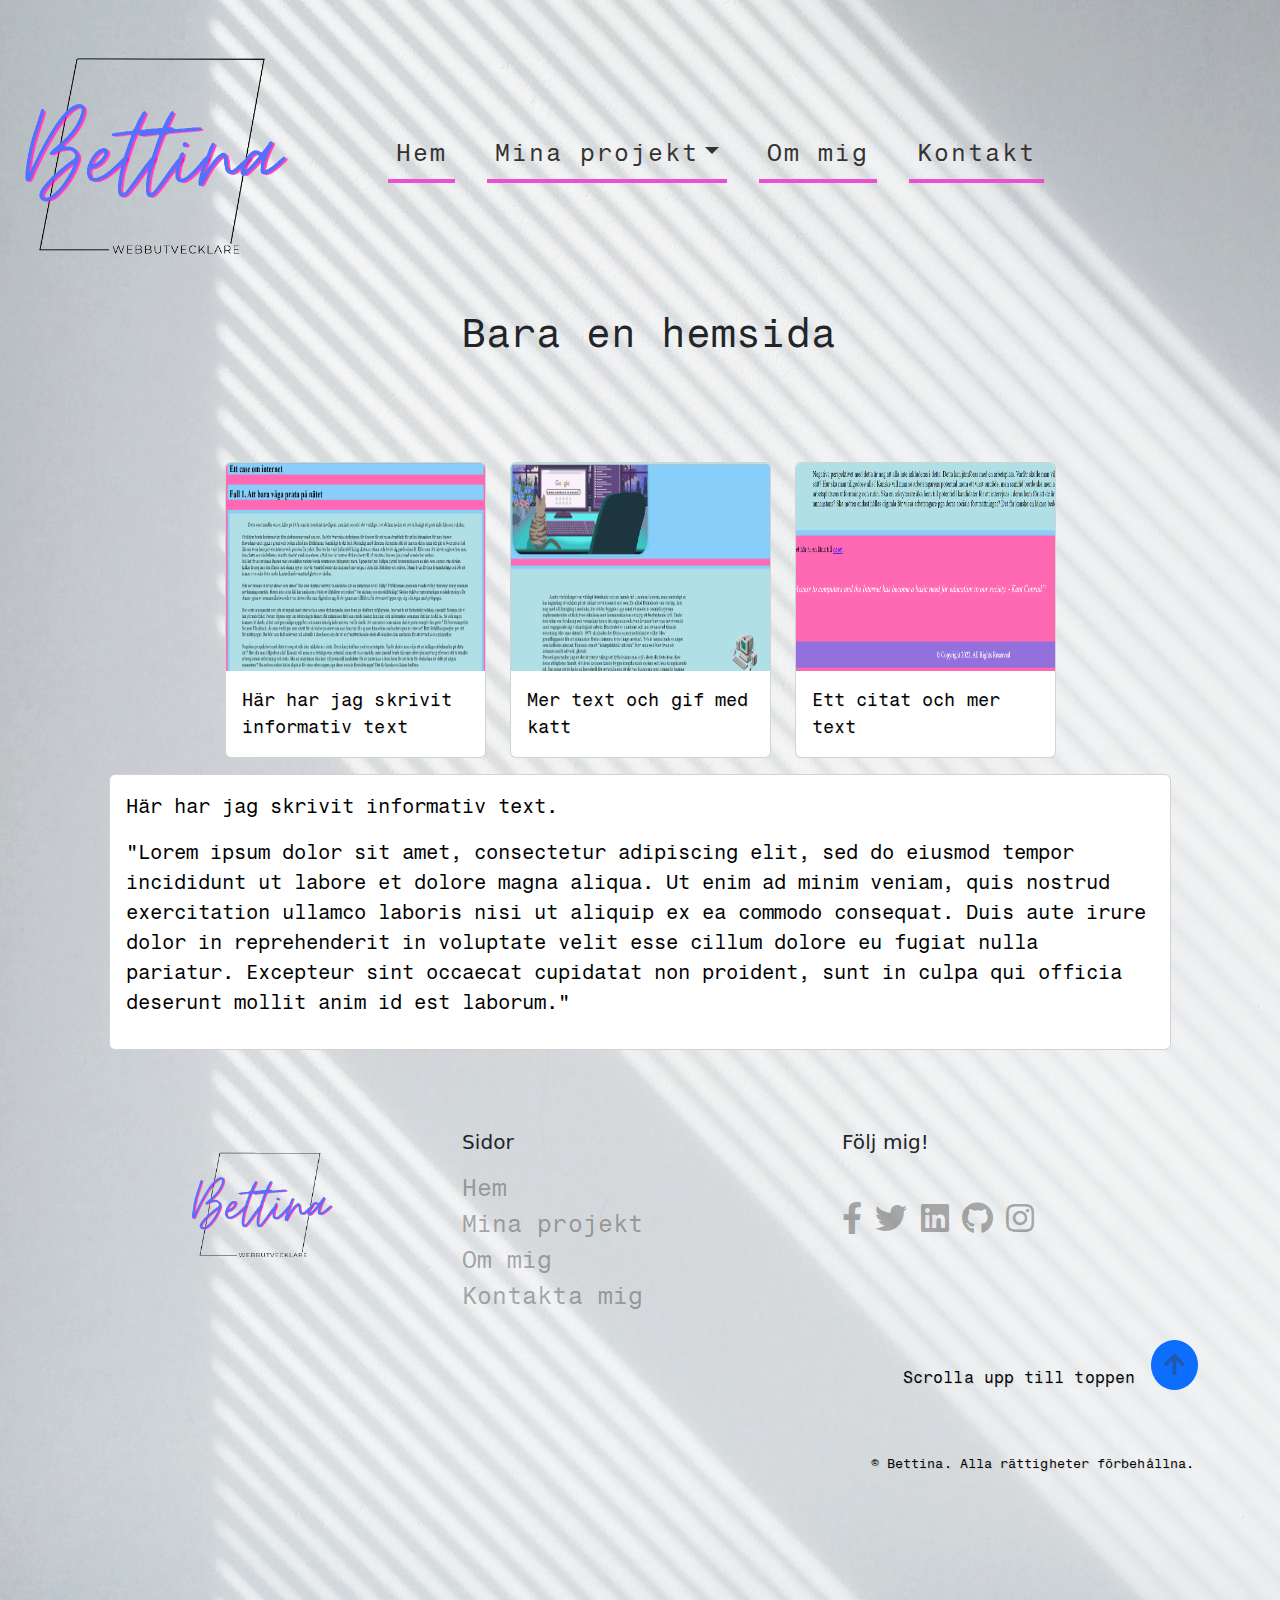
<file: projekt4.html>
<!DOCTYPE html>
<html lang="en">
<head>
    <meta charset="UTF-8">
    <meta http-equiv="X-UA-Compatible" content="IE=edge">
    <meta name="viewport" content="width=device-width, initial-scale=1.0"> <!--sidans skala till enheten-->
    <meta name="description" content="Min portfoliosida som är ett skolprojekt på Grit Academy"> <!--En kort beskrivning av denna sidan som man ser när man söker på det-->
    <meta name="keywords" content="projekt, webbutveckling, design, portfolio, restaurang, hemsida"> <!--nyckelord som beskriver innehållet på sidan kommer att finnas i sökresultatet.-->
    <meta name="author" content="bettina.nu">

    <!--titel på hemsidan-->
    <title>Amatör portfolio</title>

    <link rel="shortcut icon" href="img/seal.png" type="image/x-icon">

    <!-- CSS fil länkad-->
    <link rel="stylesheet" href="hemsidan.css">
    <!--länk till bootstrapfiler-->
    <link rel="stylesheet" href="./bootstrap-5.3.0-alpha1-dist/bootstrap-5.3.0-alpha1-dist/css/bootstrap.css">
    <link rel="stylesheet" href="https://use.fontawesome.com/releases/v5.15.4/css/all.css">

</head>
<body>
<!--navigationsmeny med bootstrapkomponent-->
<nav class="navbar navbar-expand-md navbar-light navbar-transparent">
    <div class="container-fluid">
        <a class="navbar-brand" href="index.html">
            <img src="img/bettinatransp.png" alt="Logo" width="280" height="200" class="d-inline-block align-text-top">
        </a>
        <button class="navbar-toggler" type="button" data-bs-toggle="collapse" data-bs-target="#navbarNav" aria-controls="navbarNav" aria-expanded="false" aria-label="Toggle navigation">
            <span class="navbar-toggler-icon"></span>
        </button>
        <div class="collapse navbar-collapse" id="navbarNav">
            <ul class="navbar-nav">
                <li class="nav-item">
                    <a class="nav-link" href="index.html">Hem</a>
                </li>
                <li class="nav-item dropdown">
                    <a class="nav-link dropdown-toggle" href="minaprojekt.html" id="navbarDropdown" role="button" data-bs-toggle="dropdown" aria-expanded="false">Mina projekt</a>
                    <ul class="dropdown-menu" aria-labelledby="navbarDropdown">
                        <li><a class="dropdown-item" href="minaprojekt.html">Presentation av projekten</a></li>
                        <li><a class="dropdown-item" href="KoreanskResturangHemsida.html">Restauranghemsida</a></li>
                        <li><a class="dropdown-item" href="Portfolio.html">Portfoliohemsida</a></li>
                        <li><a class="dropdown-item" href="projekt4.html">Portfolio 2</a></li>
                        <li><a class="dropdown-item" href="projekt3.html">Möbelhemsida</a></li>
                    </ul>
                </li>
                <li class="nav-item">
                    <a class="nav-link" href="OmMig.html">Om mig</a>
                </li>
                <li class="nav-item">
                    <a class="nav-link" href="KontakaMig.html">Kontakt</a>
                </li>
            </ul>
        </div>
    </div>
</nav>
<h1>Bara en hemsida<br><span class="animated-text">jag gjorde för skojs skull</span></h1>

<div class="container">
    <div class="row">
        <div class="col-md-3">
            <div class="card">
                <img src="img/intern.png" class="card-img-top" alt="text">
                <div class="card-body">
                    <p class="card-text">Här har jag skrivit informativ text</p>
                </div>
            </div>
        </div>
        <div class="col-md-3">
            <div class="card">
                <img src="img/internet.png" class="card-img-top" alt="gif">
                <div class="card-body">
                    <p class="card-text">Mer text och gif med katt</p>
                </div>
            </div>
        </div>
        <div class="col-md-3">
            <div class="card">
                <img src="img/interne.png" class="card-img-top" alt="citat">
                <div class="card-body">
                    <p class="card-text">Ett citat och mer text</p>
                </div>
            </div>
        </div>
    </div>
</div>

<div class="row">
    <div class="col-md-10">
        <div class="card">
            <div class="card-body">
                <p class="card-text">Här har jag skrivit informativ text.</p><p>"Lorem ipsum dolor sit amet, consectetur adipiscing elit, sed do eiusmod tempor incididunt ut labore et dolore magna aliqua. Ut enim ad minim veniam, quis nostrud exercitation ullamco laboris nisi ut aliquip ex ea commodo consequat. Duis aute irure dolor in reprehenderit in voluptate velit esse cillum dolore eu fugiat nulla pariatur. Excepteur sint occaecat cupidatat non proident, sunt in culpa qui officia deserunt mollit anim id est laborum."</p>
        </div>
    </div>
</div>






<!--footer-->
<footer class="jumbotron">
    <div class="container py-5">
        <div class="row">
            <div class="col-md-4 text-center">
                <img src="img/bettinatransp.png" alt="Logo" width="150" height="150">
            </div>
            <div class="col-md-4">
                <h5 class="mb-3">Sidor</h5>
                <ul class="list-unstyled">
                    <li><a href="index.html" class="text-light">Hem</a></li>
                    <li><a href="minaprojekt.html" class="text-light">Mina projekt</a></li>
                    <li><a href="OmMig.html" class="text-light">Om mig</a></li>
                    <li><a href="KontakaMig.html" class="text-light">Kontakta mig</a></li>
                </ul>
            </div>
            <div class="col-md-4">
                <h5 class="mb-3">Följ mig!</h5>
                <ul class="list-inline">
                    <li class="list-inline-item"><a href="https://www.facebook.com/bbettinatoth" class="text-light"><i
                            class="fab fa-facebook-f fa-lg"></i></a></li>
                    <li class="list-inline-item"><a href="" class="text-light"><i class="fab fa-twitter fa-lg"></i></a></li>
                    <li class="list-inline-item"><a href="https://www.linkedin.com/in/bettinatothh/"
                                                    class="text-light"><i
                            class="fab fa-linkedin fa-lg"></i></a></li>
                    <li class="list-inline-item"><a href="https://github.com/Betttina"
                                                    class="text-light"><i
                            class="fab fa-github fa-lg"></i></a></li>
                    <li class="list-inline-item"><a href="https://www.instagram.com/bettobox/"
                                                    class="text-light"><i
                            class="fab fa-instagram fa-lg"></i></a></li>
                    <li class="list-inline-item"></li>
                </ul>
                <div class="d-flex align-items-end justify-content-end">
                    <p class="me-3 mb-0">Scrolla upp till toppen</p>
                    <a href="#" class="btn btn-primary rounded-circle"><i
                            class="fas fa-arrow-up"></i></a>
                </div>
                <div class="d-flex align-items-end justify-content-end">
                    <p class="me-1 mb-0 small">&copy; Bettina. Alla rättigheter förbehållna.</p>
                </div>
            </div>
        </div>
    </div>
</footer>

</body>
</html>

<!-- Länk till Bootstrap JavaScript-filen (placera den längst ner i din HTML-fil) -->
<script src="./bootstrap-5.3.0-alpha1-dist/bootstrap-5.3.0-alpha1-dist/js/bootstrap.js"></script>
<script src="portfolio.js"></script>
<!--länk till quiery js-->
<script src="https://code.jquery.com/jquery-3.2.1.slim.min.js"
        integrity="sha384-KJ3o2DKtIkvYIK3UENzmM7KCkRr/rE9/Qpg6aAZGJwFDMVNA/GpGFF93hXpG5KkN"
        crossorigin="anonymous"></script>
<script src="https://unpkg.com/bootstrap@5.1.3/dist/js/bootstrap.min.js"></script>
</file>
<file: hemsidan.css>
@import url('https://fonts.googleapis.com/css2?family=Fragment+Mono&family=Raleway:wght@400;500&family=Titillium+Web:wght@600&family=Zilla+Slab:wght@300&display=swap');
@import url('https://fonts.googleapis.com/css2?family=Dancing+Script:wght@600&display=swap');

/* Reset */
* {
    margin: 0;
    padding: 0;
    box-sizing: border-box; /* margin, padding och box-sizing till ett standardiserat värde, fastän man använder andra webbläsare*/
}

:root {
    --theme: "light"; /* pseudo-klass, sätter temat till ljust */
}



/* Ljusläge tema */
@media (prefers-color-scheme: light) {

    .jumbotron a {
        color: rgba(58, 58, 58, 0.43) !important; /* färg på font-färgen i länkarna i footer*/
        text-decoration: none; /* tar bort understreck*/
        font-family: 'Fragment Mono', monospace; /*font*/
        font-size: 1.5rem;
    }

    /* Bakgrundsfärg när man hover över en länk i footer*/
    .jumbotron a:hover {
        background-image: linear-gradient(45deg, #3180bd, #FF0099FF) !important;
        -webkit-background-clip: text !important;
        -webkit-text-fill-color: transparent !important;
    }

    body {
        background-image: url("img/pexelvit.jpeg"); /*den vita bakgrunden med vita streck*/
        font-family: 'Zilla Slab', serif;
        background-size: cover !important; /*täcker hela sidan*/
    }
}



/******styling för mörkt läge (dark mode) ********/
@media (prefers-color-scheme: dark) {
    body {
        color: #f0f0f0; /* ljus textfärg */
        height: 100vh; /* sätter höjden till hela skärmen */
        filter:brightness(0.6); /*sänker ljusstyrkan*/
    }

    /* färgen på en länk i dark-mode */
    a {
        color: #80c7ff; /* ljusblå färg i dark mode på länkar*/
    }

    body p {
        background-color: #3b3a3a; /*bakgrundsfärgen i mörkt läge till alla p element*/
        color: #fff; /*textfärg på p*/
    }

    body {
        background-image: url('https://images.pexels.com/photos/2409038/pexels-photo-2409038.jpeg?auto=compress&cs=tinysrgb&w=1260&h=750&dpr=2'); /*ändrar bakgrund till denna i mörkt läge*/
        background-size: cover; /*täcker hela body*/
        filter: brightness(50%); /*filter med ljusskala för att få mjukare ljus för ögonen*/
    }
    .jumbotron {
        background-color: #4f4c4c;
    }

    footer h2 {
        color: #adb5bd !important;
    }

    .jumbotron a {
        color: #adb5bd !important;
    }

    h1, h2, h5 {

        color: #adb5bd !important;
    }

    footer i {
        color: #adb5bd;
    }

    .navbar {
        background-color: rgba(53, 58, 58, 0.24); /*genomskinlig med grå skala*/
    }

    .navbar-light .navbar-nav .nav-link{
        color: white;
    }

    .container {
        background-color: grey;
        height: auto; /*justerar automatiskt höjden på elementet */
    }

    .text-muted {
        background-color: #adb5bd;
    }

    form button[type="submit"] {
        border-style: solid;
        border-color: magenta;
    }

    form button[type="submit"]:hover {
        background-color: magenta;
        color: white;
    }
    .dark-mode img {
        filter: invert(1); /*sätter mörkare filter på img*/
    }

}



/****** avslut på dark mode ********/



/**********Main page***********/
html {
    -webkit-text-size-adjust: 100%; /*styr textstorleken på mobila enheter som kör webbläsare med WebKit-motor*/

}
/*animation på h1, där  texten är markerad med <span>*/
.animated-text {
    opacity: 0; /*elementet är osynlig*/
    animation: slide-in 1s ease forwards; /*duration och stannar på sin plats när animationen är klar*/
    font-family: 'Dancing Script', cursive; /*byter font på span*/
}
/*till animationen*/
@keyframes slide-in {
    from {
        opacity: 0; /*först osynlig*/
        transform: translateY(-50px); /*flyttas ner så mycket*/
    }

    to {
        opacity: 1; /*fullt synlig*/
        transform: translateY(0); /*återgår till normal position*/
    }
}


/*stilregler för h1*/
h1 {
    font-size: 5rem; /* h1 förstoras fem gånger större än standardstorlek på texten*/
    text-align: center; /* texten placeras centrerat på hemsidan */
    position: relative; /* andra element placeras relativt till detta element*/
    padding-bottom: 3rem; /* mellanrum på botten till andra element */
    padding-left: 1rem; /* mellanrum till andra element, till vänster*/
    font-family: 'Fragment Mono', monospace; /* detta typsnitt används på h1 rubriker, monospace används om Fragment inte är tillgänglig*/
}

h1 span {
    display: inline-block;
    animation-name: letter-anim; /* animation på bokstäver, namnet på animationsvarianten*/
    animation-duration: 3s; /*animationens duration*/
    animation-timing-function: cubic-bezier(0.215, 0.61, 0.355, 1); /*timingfunktion för animering*/
    animation-fill-mode: both; /* h1 återgår till sitt normala utseende när animationen är över */
}

a {
    text-decoration: none; /* tar bort understreck under alla länkar */
}

ul {
    list-style: none; /* tar bort punkter och siffror framför listade ord, både ordnad och oordnad */
}

/********main page end***************/

/*************** Navigations meny ************/
.nav {
    width: 100%; /* tar upp hela platsen i elementet*/
    height: 50%; /* 10% av elementets höjd, tar den upp */
    position: fixed; /* sitter fast på sitt ställe */
    overflow: hidden; /* saker döljs som kommer utanför elementet, allt överflöd */
}

.navbar-nav {
    display: flex !important; /*placeras i flexlayout*/
    justify-content: space-between !important; /*sätter mellanrum mellan sido-valen*/
    align-items: center; /*centrerar horisontellt*/
    margin-left: 5rem; /*avstånd från andra element till vänster, för att få menyn relativt centrerat*/
}

.nav-link {
    margin-right: 2rem; /*mellanrum mellan sidolänkarna i navbaren*/
}


.navbar-nav .nav-link {
    font-family: 'Fragment Mono', monospace; /*fonten på sidolänkarna*/
    font-size: 24px; /*storlek på texten*/
    color: #333; /*textfärg*/
    transition: all 0.1s ease-in-out;

}

.navbar-nav li a {
    letter-spacing: 2px; /* mellanrum mellan bokstäverna, just på navbarens länktexter */
}



.navbar-brand img:hover {
    cursor: default;
    filter: none;
    pointer-events: none;
    transition: none;
}

.navbar-nav .nav-link:hover {
    animation: bg-color 1s; /*animationen varar i en sekund*/
    border-radius: 0.5rem; /*rundade kanter på bakgrundsfärgen*/

}
/*animationen varar i en sekund, alltså att bakgrunden på navlänkarna blir rosa,
 men återgår sedan igen till genomskinligt, precis som i början*/
@keyframes bg-color {
    0% {
        background-color: transparent;
    }
    50% {
        background-color: #006fff;
    }
    100% {
        background-color: transparent;
    }
}


.navbar-brand img {
    max-width: 100%;
}
/*logga max utrymme bredd*/

.nav-link {
    border-bottom: 4px solid #ee4fd1; /*sträck under nav länkar*/
}

/*skärmar med maxbredd antal pixlar får denna attributen*/
@media (max-width: 767px) {
    .navbar-nav .nav-link {
        font-size: 0.9rem; /* Justering av storleken här för mindre skärmar */
    }

}

/* navbar avslut */


/* Responsiveness */
@media (min-width: 768px) {
    .nav {
        max-height: none; /*höjden anpassas till navbarens innehåll*/
        top: 0; /*placering högst upp på sidan*/
        position: relative; /*navbaren ska ej sitta fast på skärmen*/
        float: right; /*navbar placeras till höger*/
        width: fit-content; /*lika bred som navbarens innehåll*/
        background-color: transparent; /*genomskinglig bakgrund*/
    }

}

/* index html */

/* egenskaper till bilderna som ligger i projektpresentations conteinern*/
.card-img, .card-img-bottom, .card-img-top {
    width: 100%; /*tar upp all plats i sin element*/
    height: 13rem; /*höjd*/
}



/*textbox*/
.text-box {

    margin-bottom: 5rem; /*avstånd till nästa element*/
    font-family: 'Raleway', sans-serif;
    font-size: medium; /*gör texten större*/
    display: flex; /*flex behållare layout*/
    flex-direction: row; /*ordnas i rad, vänster till höger*/
    justify-content: space-between; /*sätter mellanrum mellan innehållen*/
    align-items: center; /*horisontellt centrerad*/
}



.image {
    flex: 1; /*renderas överst, längst fram liksom*/
    padding: 20px; /*utfyllnad i element*/
    height: 100%; /*tar upp hela höjden av elementet*/
    width: 50%; /*tar bara upp hälften av bredden*/
}

.text {
    font-size: 1.2em; /*storlek på text i denna div*/
    margin-left: 300px; /*vänsta sidan är det 300px till nästa element*/
}

.row {
    display: flex; /*flex layout*/
    flex-wrap: wrap; /*element flyttas till nästa rad när de har nått elementets maxbredd*/
    justify-content: center; /*centrerar innehåll horisontellt*/
}

/*textbox slut*/




/* Gör så att rubriktexten har en mörkgrå färg */
h2 {
    color: #444;
}


/* Gör så att knappen har en ljusblå bakgrundsfärg och en mörkblå färg för texten */
.btn-primary {
    background-color: #c5e1f7;
    border-color: #3180bd;
    color: #3180bd;
}

.btn-primary:hover {
    background-color: #3180bd;
    border-color: #3180bd;
    color: #fff;
}

p {
    color: black; /* Ändra textfärgen */
    font-size: 20px; /* Ändra textstorleken */
    font-weight: normal; /* Ändra textvikten */
    line-height: 1.5; /* Ändra radavståndet */
    /*
    padding: 10px; !* Lägg till en padding runt texten *!
    */
    margin: 10px 0; /* Lägg till ett margin mellan paragrafer */
    text-align: left; /* Justera texten till vänster, höger eller mitten */
    font-family: 'Fragment Mono', monospace !important;
    word-wrap: break-word;
}

/*mina projekt sidan*/
.container {
    margin-bottom: 1rem;
    letter-spacing: 0.005rem;
    background-color: transparent !important;
    /*padding: 5rem 5rem;*/

}

.container h2 {
    padding: 2rem; /**/
}

.jumbotron {
    padding: 2rem 1rem; /*över och underkant, sen utfyllnad på sidorna*/
    margin-bottom: 2rem; /*avstånd nertill*/
    background-color: transparent !important;
    border-radius: 0.3rem; /*rundar hörnen lite*/
}

.readmore {
    position: center;
}

.col-sm-6 {
    display: flex;
    flex-direction: column !important; /*renderas i kolumner*/
    justify-content: center !important;
    align-items: center !important;

    color: black; /* textfärgen */
    font-size: 14px; /* textstorleken */
    font-weight: normal; /* tjocklek på text */
    line-height: 1.5; /* radavståndet */
    padding: 10px; /* padding runt texten */
    margin: 10px 0; /* margin mellan paragrafer */
    text-align: left; /* Justera texten till vänster, höger eller mitten */
    font-family: 'Fragment Mono', monospace !important; /* font stil*/
    word-wrap: break-word; /*radbrytning*/

}

.col-sm-6 img {
    margin-bottom: 1rem;
}

.container-marketing {
    background-color: transparent !important;
}

img.img-fluid:hover {
    transform: scale(1.1); /*bilden förstoras till 110%*/
    transition: transform 0.6s ease-in-out; /*hur snabbt animationen ska gå, övergången*/
    border-radius: 3rem; /*rundade hörn vid hover*/
}

.featurette {
    margin-bottom: 5rem; /*avstånd till nästa element nertill*/
}

.featurette-divider {
    border-top: 2px solid #FF0099FF; /*färg på avdelare*/
}

.featurette h2, p {
    font-family: 'Titillium Web', sans-serif; /*ändrar font på h2 och p i denna div*/
}

.featurette-image {
    max-width: 100%; /*hela bredden av elementet beroende på innehåll*/
    height: auto;
    border: 2px solid #333;
    box-shadow: 0 0 20px rgba(0, 0, 0, 0.2); /*skugga runt bilden*/
    transition: all 0.3s ease-in-out;

}

.featurette-image:hover {
    transform: scale(1.05); /*bilden förstoras 105% när man hovrar */
    box-shadow: 0 0 30px rgba(0, 0, 0, 0.3); /*och ger lite skugga*/
    border-color: #555; /*med en kantfärg*/
}


/* Min koreana hemsida projekt sida*/


.container p {
    font-family: 'Fragment Mono', monospace;
    font-size: 18px;
    line-height: 1.5;
    text-shadow: 1px 1px 1px rgba(0, 0, 0, 0.1);
    overflow-wrap: break-word; /*bryter ord när den kommer i kanten på elementet*/
    word-wrap: break-word;   /*detta gör att en ny rad börjas och flyttas ned*/
}

img {
    transition: transform 0.2s ease-in-out, box-shadow 0.2s ease-in-out;
    max-width: 100%;
    height: auto;
}

img:hover {
    transform: scale(1.1);
    box-shadow: 0 10px 20px rgba(0, 0, 0, 0.2);
}

.visually-hidden {
    color: white;
}

/*********************** Footer CSS ******************/

/*anpassning till mobilvy på footern*/
@media (max-width: 767px) {
    footer {
        font-size: 0.9rem; /* Justera storleken här för mindre skärmar */
    }
}

footer {
background-color: transparent!important; /*bakgrundsfärg på hela footer-behållaren*/
    margin-top: 10rem;
}
.footer {
    background-color: transparent !important;
    position: relative;
}

footer p {
    font-size: 80% !important;
    padding-top: 4rem;
}

.list-inline {
    padding: 2rem;
}

.me-3 {
    font-size: 1rem !important;
    margin: 1rem;
}


/*footer css avslut*/



/* kontakta mig */

/* Stil skicka för knappen */


form label {
    font-weight: bold; /*tjock text på titlarna till textrutorna i kontaktformulären*/
}




/*kontaktformulär*/

form {
    display: flex; /*renderas i flexboxlayout*/
    flex-direction: column; /*ordnas i kolumner*/
    width: 50vw; /*bredd*/
    margin-bottom: 5rem;
    padding: 20px;
    border: 3px solid #00bfff; /*kantfärg på formuläret*/
    border-radius: 8px;
    background-color: #c8d1ec;
    box-shadow: 0 0 5px #ccc;
}
form input,
form select,
form textarea {
    padding: 10px;
    margin-bottom: 20px;
    border-radius: 5px;
    border: 15px solid #FF0099FF;
    font-size: 16px;
}

form button[type="submit"] {
    padding: 10px;
    border: none;
    border-radius: 5px;
    background-color: rgb(49, 128, 189);
    color: #fff;
    font-size: 16px;
    cursor: pointer; /*ändrar muspekare till hand med pekfinger*/
}

form button[type="submit"]:hover {
    background-color: #FF0099FF; /*när man hover skicka knappen blir den rosa*/
}
/*kontaktformulär end*/



/* contakt conteiner */
.contact-container {
    width: 30rem;
    margin-right: 15rem;
}

.contact-card {
    background-color: #fff;
    border-radius: 10px;
    box-shadow: 0 4px 8px rgba(0, 0, 0, 0.1);
    width: 50rem;
}

.contact-card-body {
    padding: 30px;
}

.contact-card-title {
    font-size: 28px;
    font-weight: 600;
    color: #333;
    margin-bottom: 20px;
}

.contact-card-text {
    font-size: 16px;
    line-height: 1.5;
    color: #666;
    margin-bottom: 30px;
}

.contact-btn {
    background-color: #3180bd;
    color: #fff;
    border: none;
    border-radius: 30px;
    font-size: 18px;
    font-weight: 600;
    padding: 12px 30px;
    text-transform: uppercase;
    transition: all 0.3s ease;
}

.contact-btn:hover {
    background-color: #FF0099FF;
    cursor: pointer;
}

/* Media queries */
@media only screen and (max-width: 767px) {
    .contact-container {
        padding: 10px;
    }
    .contact-card-body {
        padding: 20px;
    }
    .contact-card-title {
        font-size: 24px;
    }
    .contact-card-text {
        font-size: 16px;
        margin-bottom: 20px;
    }
    .contact-btn {
        padding: 10px 20px;
        font-size: 16px;
    }
}

/*om mig sida*/
.spin {
    animation: spin 7s linear infinite; /*får en bild att snurra*/
}

@keyframes spin {
    from {
        transform: rotate(0deg);
    }
    to {
        transform: rotate(360deg);
    }
}
/*om mig avslut*/

/* kontakta mig sida*/

.col-md-6 p {
    font-size: 17px;
}

.col-md-6 .d-flex {
    height: 100%;
}
.d-flex.justify-content-center.align-items-center {
    height: 100vh;
}


h2 {
    text-align: center !important;
    margin-bottom: 30px!important;
}
.contact-card-title {
    animation: border-pulse 1s infinite linear;
}

@keyframes border-pulse {
    0% {
        transform: scale(1);
        box-shadow: 0 0 0 0 rgba(0, 0, 0, 0.5)!important;
    }
    50% {
        transform: scale(1.05);
        box-shadow: 0 0 0 10px rgba(0, 0, 0, 0.5)!important;
    }
    100% {
        transform: scale(1);
        box-shadow: 0 0 0 0 rgba(0, 0, 0, 0.5)!important;
    }
}

/************kontakta mig sidan slut**********/


/* koreanska restraurangen*/
card body {
    width: 15rem;
}

/*slut*/
</file>
